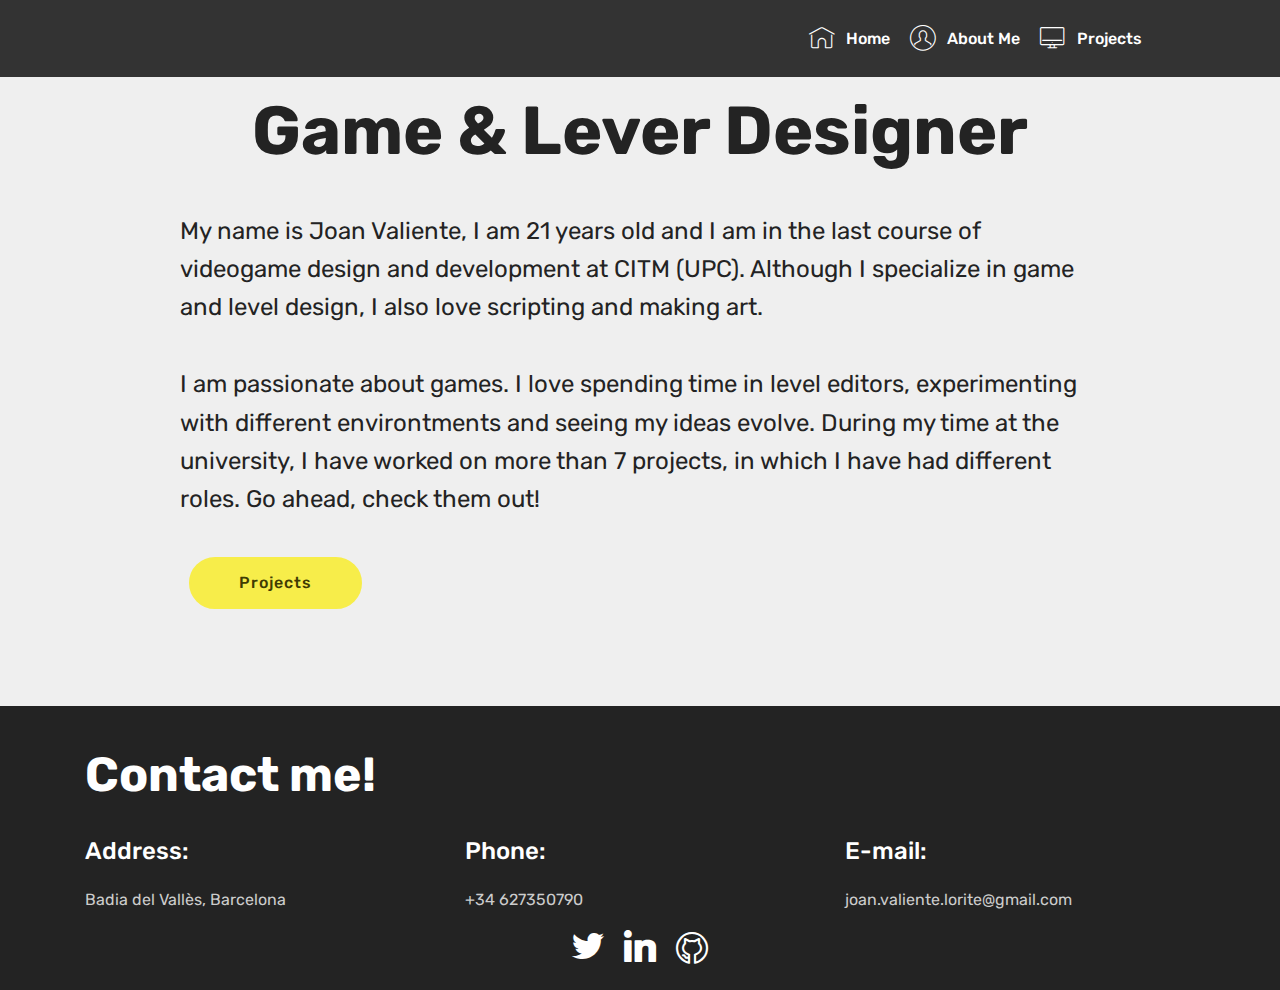
<file: index.html>
<!DOCTYPE html>
<html  >
<head>
  <!-- Site made with Mobirise Website Builder v4.11.6, https://mobirise.com -->
  <meta charset="UTF-8">
  <meta http-equiv="X-UA-Compatible" content="IE=edge">
  <meta name="generator" content="Mobirise v4.11.6, mobirise.com">
  <meta name="viewport" content="width=device-width, initial-scale=1, minimum-scale=1">
  <link rel="shortcut icon" href="assets/images/logo2.png" type="image/x-icon">
  <meta name="description" content="">
  
  <title>Home</title>
  <link rel="stylesheet" href="assets/web/assets/mobirise-icons-bold/mobirise-icons-bold.css">
  <link rel="stylesheet" href="assets/web/assets/mobirise-icons/mobirise-icons.css">
  <link rel="stylesheet" href="assets/bootstrap/css/bootstrap.min.css">
  <link rel="stylesheet" href="assets/bootstrap/css/bootstrap-grid.min.css">
  <link rel="stylesheet" href="assets/bootstrap/css/bootstrap-reboot.min.css">
  <link rel="stylesheet" href="assets/tether/tether.min.css">
  <link rel="stylesheet" href="assets/socicon/css/styles.css">
  <link rel="stylesheet" href="assets/dropdown/css/style.css">
  <link rel="stylesheet" href="assets/theme/css/style.css">
  <link rel="preload" as="style" href="assets/mobirise/css/mbr-additional.css"><link rel="stylesheet" href="assets/mobirise/css/mbr-additional.css" type="text/css">
  
  
  
</head>
<body>
  <section class="menu cid-qTkzRZLJNu" once="menu" id="menu1-0">

    

    <nav class="navbar navbar-expand beta-menu navbar-dropdown align-items-center navbar-fixed-top navbar-toggleable-sm">
        <button class="navbar-toggler navbar-toggler-right" type="button" data-toggle="collapse" data-target="#navbarSupportedContent" aria-controls="navbarSupportedContent" aria-expanded="false" aria-label="Toggle navigation">
            <div class="hamburger">
                <span></span>
                <span></span>
                <span></span>
                <span></span>
            </div>
        </button>
        <div class="menu-logo">
            <div class="navbar-brand">
                
                
            </div>
        </div>
        <div class="collapse navbar-collapse" id="navbarSupportedContent">
            <ul class="navbar-nav nav-dropdown nav-right navbar-nav-top-padding" data-app-modern-menu="true"><li class="nav-item">
                    <a class="nav-link link text-white display-4" href="index.html">
                        <span class="mbri-home mbr-iconfont mbr-iconfont-btn"></span>
                        Home</a>
                </li>
                <li class="nav-item">
                    <a class="nav-link link text-white display-4" href="page1.html"><span class="mbri-user mbr-iconfont mbr-iconfont-btn"></span>
                        
                        About Me</a>
                </li><li class="nav-item"><a class="nav-link link text-white display-4" href="page2.html"><span class="mbri-desktop mbr-iconfont mbr-iconfont-btn"></span>
                        
                        Projects &nbsp; &nbsp; &nbsp; &nbsp; &nbsp; &nbsp;</a></li></ul>
            
        </div>
    </nav>
</section>

<section class="engine"><a href="https://mobirise.info/u">bootstrap responsive templates</a></section><section class="header1 cid-rJI6dplHgZ" id="header1-4">

    

    

    <div class="container">
        <div class="row justify-content-md-center">
            <div class="mbr-white col-md-10">
                <h1 class="mbr-section-title align-center mbr-bold pb-3 mbr-fonts-style display-1"><p>
                    Game &amp; Lever Designer</p></h1>
                
                <p class="mbr-text align-center pb-3 mbr-fonts-style display-5">My name is Joan Valiente, I am 21 years old and I am in the last course of videogame design and development at CITM (UPC). Although I specialize in game and level design, I also love scripting and making art.<br><br>I am passionate about games. I love spending time in level editors, experimenting with different environtments and seeing my ideas evolve. During my time at the university, I have worked on more than 7 projects, in which I have had different roles. Go ahead, check them out!</p>
                <div class="mbr-section-btn align-center"><a class="btn btn-md btn-success display-4" href="page2.html">Projects
                        </a></div>
            </div>
        </div>
    </div>

</section>

<section class="mbr-section contacts2 cid-rJI76UFsnW" id="contacts2-5">
    <!---->
    
    <!---->
    <!--Overlay-->
    
    <!--Container-->
    <div class="container">
        <div class="row">
            <!--Titles-->
            <div class="title col-12">
                <h2 class="align-left mbr-fonts-style display-2"><strong>Contact me!</strong><br></h2>
                
            </div>
            <div class="col-12">
                <div class="row justify-content-center">
                    <div class="col-12 col-md-4">
                        <div class="b b-adress">
                            <h5 class="align-left mbr-fonts-style m-0 display-5">
                                Address:
                            </h5>
                            <p class="mbr-text align-left mbr-fonts-style display-7">
                                Badia del Vallès, Barcelona</p>
                        </div>
                    </div>
                    <div class="col-12 col-md-4">
                        <div class="b b-phone">
                            <h5 class="align-left mbr-fonts-style m-0 display-5">
                                Phone:
                            </h5>
                            <p class="mbr-text align-left mbr-fonts-style display-7">
                                +34 627350790
                            </p>
                        </div>
                    </div>
                    <div class="col-12 col-md-4">
                        <div class="b b-mail">
                            <h5 class="align-left mbr-fonts-style m-0 display-5">
                                E-mail:
                            </h5>
                            <p class="mbr-text align-left mbr-fonts-style display-7">
                                joan.valiente.lorite@gmail.com</p>
                        </div>
                    </div>
                </div>
            </div>
        </div>
    </div>
</section>

<section class="cid-rJI81XOvPO" id="social-buttons2-8">

    

    

    <div class="container">
        <div class="media-container-row">
            <div class="col-md-8 align-center">
                
                <div class="social-list pl-0 mb-0">
                    <a href="https://twitter.com/KaikJoan" target="_blank">
                        <span class="px-2 mbr-iconfont mbr-iconfont-social socicon-twitter socicon"></span>
                    </a>
                    <a href="https://www.linkedin.com/in/joan-valiente-lorite-498a9b129/" target="_blank">
                        <span class="px-2 mbr-iconfont mbr-iconfont-social socicon-linkedin socicon"></span>
                    </a>
                    <a href="https://github.com/JoanValiente" target="_blank">
                        <span class="px-2 mbr-iconfont mbr-iconfont-social mbrib-github"></span>
                    </a>
                    <a href="https://www.youtube.com/c/mobirise" target="_blank">
                        
                    </a>
                    <a href="https://www.behance.net/Mobirise" target="_blank">
                        
                    </a>
                </div>
            </div>
        </div>
    </div>
</section>


  <script src="assets/web/assets/jquery/jquery.min.js"></script>
  <script src="assets/popper/popper.min.js"></script>
  <script src="assets/bootstrap/js/bootstrap.min.js"></script>
  <script src="assets/smoothscroll/smooth-scroll.js"></script>
  <script src="assets/tether/tether.min.js"></script>
  <script src="assets/touchswipe/jquery.touch-swipe.min.js"></script>
  <script src="assets/sociallikes/social-likes.js"></script>
  <script src="assets/dropdown/js/nav-dropdown.js"></script>
  <script src="assets/dropdown/js/navbar-dropdown.js"></script>
  <script src="assets/theme/js/script.js"></script>
  
  
</body>
</html>
</file>
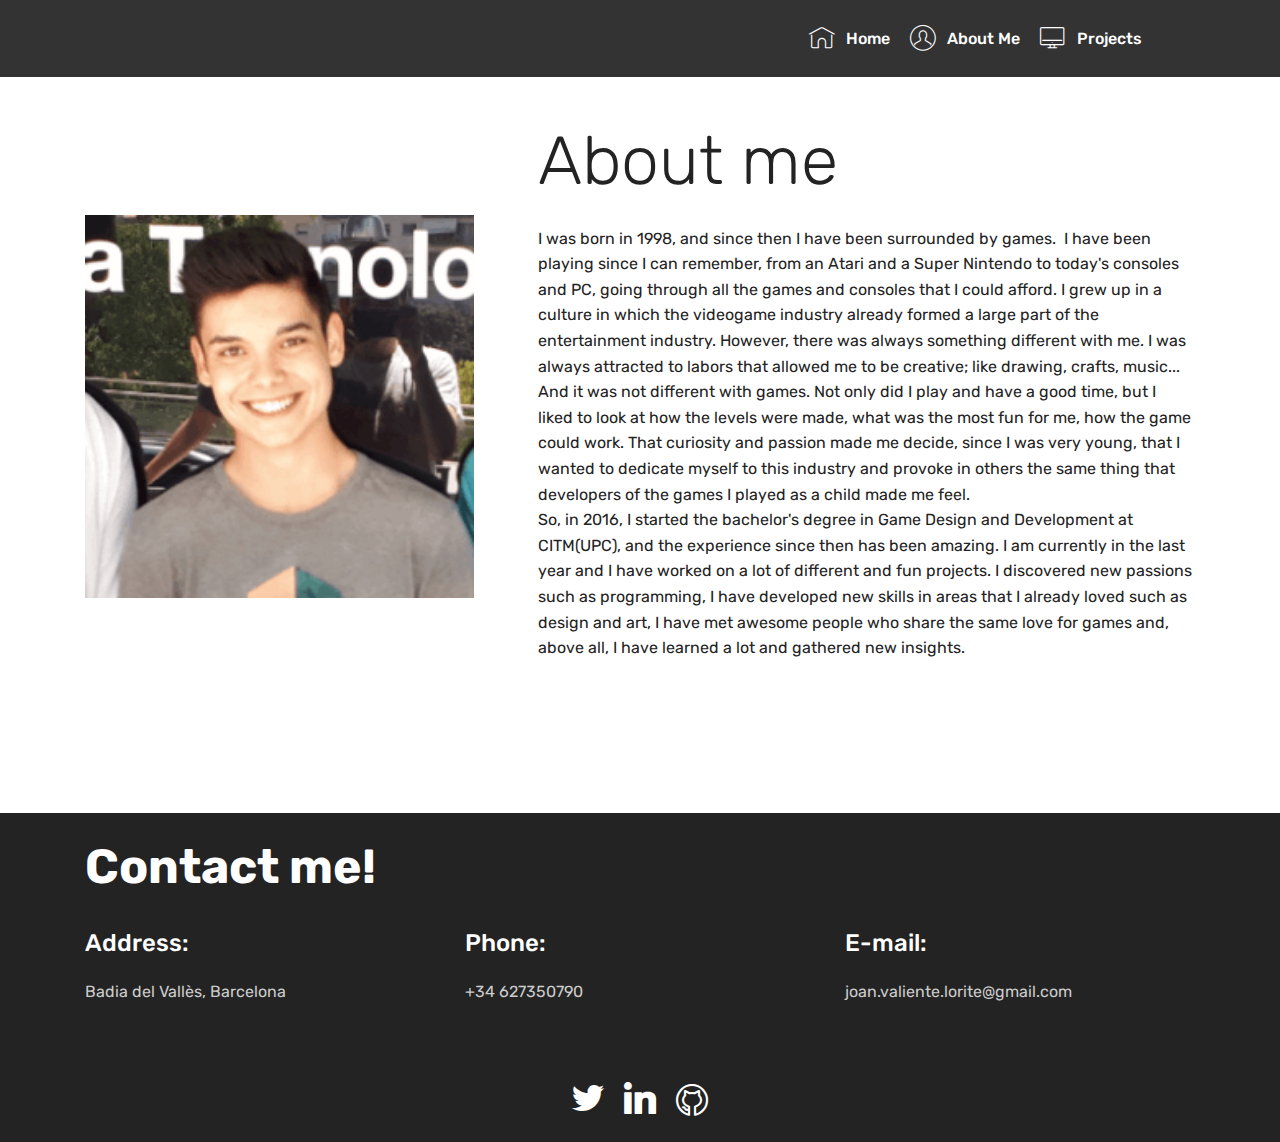
<file: page1.html>
<!DOCTYPE html>
<html  >
<head>
  <!-- Site made with Mobirise Website Builder v4.11.6, https://mobirise.com -->
  <meta charset="UTF-8">
  <meta http-equiv="X-UA-Compatible" content="IE=edge">
  <meta name="generator" content="Mobirise v4.11.6, mobirise.com">
  <meta name="viewport" content="width=device-width, initial-scale=1, minimum-scale=1">
  <link rel="shortcut icon" href="assets/images/logo2.png" type="image/x-icon">
  <meta name="description" content="Website Maker Description">
  
  <title>About Me</title>
  <link rel="stylesheet" href="assets/web/assets/mobirise-icons-bold/mobirise-icons-bold.css">
  <link rel="stylesheet" href="assets/web/assets/mobirise-icons/mobirise-icons.css">
  <link rel="stylesheet" href="assets/bootstrap/css/bootstrap.min.css">
  <link rel="stylesheet" href="assets/bootstrap/css/bootstrap-grid.min.css">
  <link rel="stylesheet" href="assets/bootstrap/css/bootstrap-reboot.min.css">
  <link rel="stylesheet" href="assets/tether/tether.min.css">
  <link rel="stylesheet" href="assets/socicon/css/styles.css">
  <link rel="stylesheet" href="assets/dropdown/css/style.css">
  <link rel="stylesheet" href="assets/theme/css/style.css">
  <link rel="preload" as="style" href="assets/mobirise/css/mbr-additional.css"><link rel="stylesheet" href="assets/mobirise/css/mbr-additional.css" type="text/css">
  
  
  
</head>
<body>
  <section class="menu cid-qTkzRZLJNu" once="menu" id="menu1-9">

    

    <nav class="navbar navbar-expand beta-menu navbar-dropdown align-items-center navbar-fixed-top navbar-toggleable-sm">
        <button class="navbar-toggler navbar-toggler-right" type="button" data-toggle="collapse" data-target="#navbarSupportedContent" aria-controls="navbarSupportedContent" aria-expanded="false" aria-label="Toggle navigation">
            <div class="hamburger">
                <span></span>
                <span></span>
                <span></span>
                <span></span>
            </div>
        </button>
        <div class="menu-logo">
            <div class="navbar-brand">
                
                
            </div>
        </div>
        <div class="collapse navbar-collapse" id="navbarSupportedContent">
            <ul class="navbar-nav nav-dropdown nav-right navbar-nav-top-padding" data-app-modern-menu="true"><li class="nav-item">
                    <a class="nav-link link text-white display-4" href="index.html">
                        <span class="mbri-home mbr-iconfont mbr-iconfont-btn"></span>
                        Home</a>
                </li>
                <li class="nav-item">
                    <a class="nav-link link text-white display-4" href="page1.html"><span class="mbri-user mbr-iconfont mbr-iconfont-btn"></span>
                        
                        About Me</a>
                </li><li class="nav-item"><a class="nav-link link text-white display-4" href="page2.html"><span class="mbri-desktop mbr-iconfont mbr-iconfont-btn"></span>
                        
                        Projects &nbsp; &nbsp; &nbsp; &nbsp; &nbsp; &nbsp;</a></li></ul>
            
        </div>
    </nav>
</section>

<section class="engine"><a href="https://mobirise.info/w">html5 templates</a></section><section class="header3 cid-rK4ZhMtjCP" id="header3-s">

    

    

    <div class="container">
        <div class="media-container-row">
            <div class="mbr-figure" style="width: 65%;">
                <img src="assets/images/captura2-237x233.png" alt="Mobirise" title="">
            </div>

            <div class="media-content">
                <h1 class="mbr-section-title mbr-white pb-3 mbr-fonts-style display-1">
                    About me</h1>
                
                <div class="mbr-section-text mbr-white pb-3 ">
                    <p class="mbr-text mbr-fonts-style display-7">
                        I was born in 1998, and since then I have been surrounded by games. &nbsp;I have been playing since I can remember, from an Atari and a Super Nintendo to today's consoles and PC, going through all the games and consoles that I could afford. I grew up in a culture in which the videogame industry already formed a large part of the entertainment industry. However, there was always something different with me. I was always attracted to labors&nbsp;that allowed me to be creative; like drawing, crafts, music... And it was not different with games. Not only did I play and have a good time, but I liked to look at how the levels were made, what was the most fun for me, how the game could work. That curiosity and passion made me decide, since I was very young, that I wanted to dedicate myself to this industry and provoke in others the same thing that developers of the games I played as a child made me feel.<br>So, in 2016, I started the bachelor's degree in Game Design and Development at CITM(UPC), and the experience since then has been amazing. I am currently in the last year and I have worked on a lot of different and fun projects. I discovered new passions such as programming, I have developed new skills in areas that I already loved such as design and art, I have met awesome people who share the same love for games and, above all, I have learned a lot and gathered new insights.</p>
                </div>
                
            </div>
        </div>
    </div>

</section>

<section class="mbr-section contacts2 cid-rK5ahu0skj" id="contacts2-t">
    <!---->
    
    <!---->
    <!--Overlay-->
    
    <!--Container-->
    <div class="container">
        <div class="row">
            <!--Titles-->
            <div class="title col-12">
                <h2 class="align-left mbr-fonts-style display-2"><strong>Contact me!</strong><br></h2>
                
            </div>
            <div class="col-12">
                <div class="row justify-content-center">
                    <div class="col-12 col-md-4">
                        <div class="b b-adress">
                            <h5 class="align-left mbr-fonts-style m-0 display-5">
                                Address:
                            </h5>
                            <p class="mbr-text align-left mbr-fonts-style display-7">
                                Badia del Vallès, Barcelona</p>
                        </div>
                    </div>
                    <div class="col-12 col-md-4">
                        <div class="b b-phone">
                            <h5 class="align-left mbr-fonts-style m-0 display-5">
                                Phone:
                            </h5>
                            <p class="mbr-text align-left mbr-fonts-style display-7">
                                +34 627350790
                            </p>
                        </div>
                    </div>
                    <div class="col-12 col-md-4">
                        <div class="b b-mail">
                            <h5 class="align-left mbr-fonts-style m-0 display-5">
                                E-mail:
                            </h5>
                            <p class="mbr-text align-left mbr-fonts-style display-7">
                                joan.valiente.lorite@gmail.com</p>
                        </div>
                    </div>
                </div>
            </div>
        </div>
    </div>
</section>

<section class="cid-rK5bphXnk7" id="social-buttons2-x">

    

    

    <div class="container">
        <div class="media-container-row">
            <div class="col-md-8 align-center">
                
                <div class="social-list pl-0 mb-0">
                    <a href="https://twitter.com/KaikJoan" target="_blank">
                        <span class="px-2 mbr-iconfont mbr-iconfont-social socicon-twitter socicon"></span>
                    </a>
                    <a href="https://www.linkedin.com/in/joan-valiente-lorite-498a9b129/" target="_blank">
                        <span class="px-2 mbr-iconfont mbr-iconfont-social socicon-linkedin socicon"></span>
                    </a>
                    <a href="https://github.com/JoanValiente" target="_blank">
                        <span class="px-2 mbr-iconfont mbr-iconfont-social mbrib-github"></span>
                    </a>
                    <a href="https://www.youtube.com/c/mobirise" target="_blank">
                        
                    </a>
                    <a href="https://www.behance.net/Mobirise" target="_blank">
                        
                    </a>
                </div>
            </div>
        </div>
    </div>
</section>


  <script src="assets/web/assets/jquery/jquery.min.js"></script>
  <script src="assets/popper/popper.min.js"></script>
  <script src="assets/bootstrap/js/bootstrap.min.js"></script>
  <script src="assets/smoothscroll/smooth-scroll.js"></script>
  <script src="assets/tether/tether.min.js"></script>
  <script src="assets/touchswipe/jquery.touch-swipe.min.js"></script>
  <script src="assets/sociallikes/social-likes.js"></script>
  <script src="assets/dropdown/js/nav-dropdown.js"></script>
  <script src="assets/dropdown/js/navbar-dropdown.js"></script>
  <script src="assets/theme/js/script.js"></script>
  
  
</body>
</html>
</file>
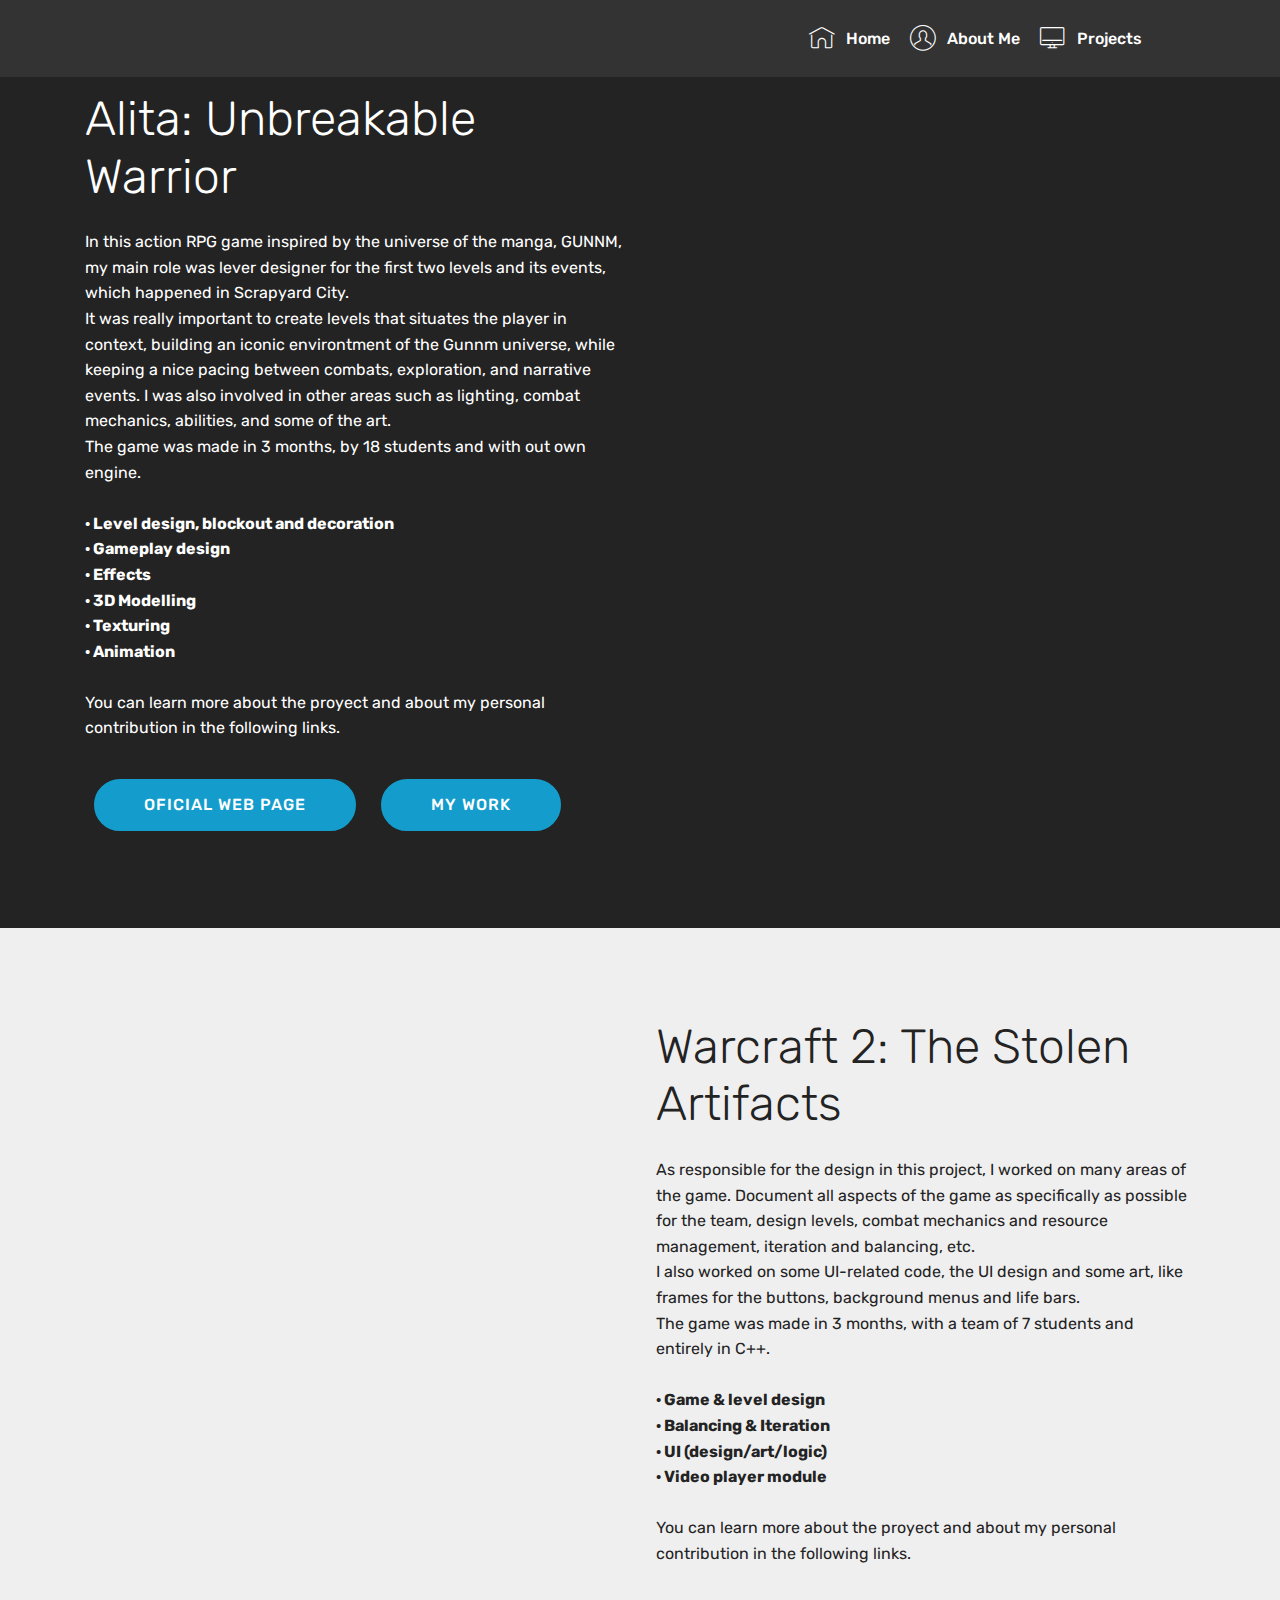
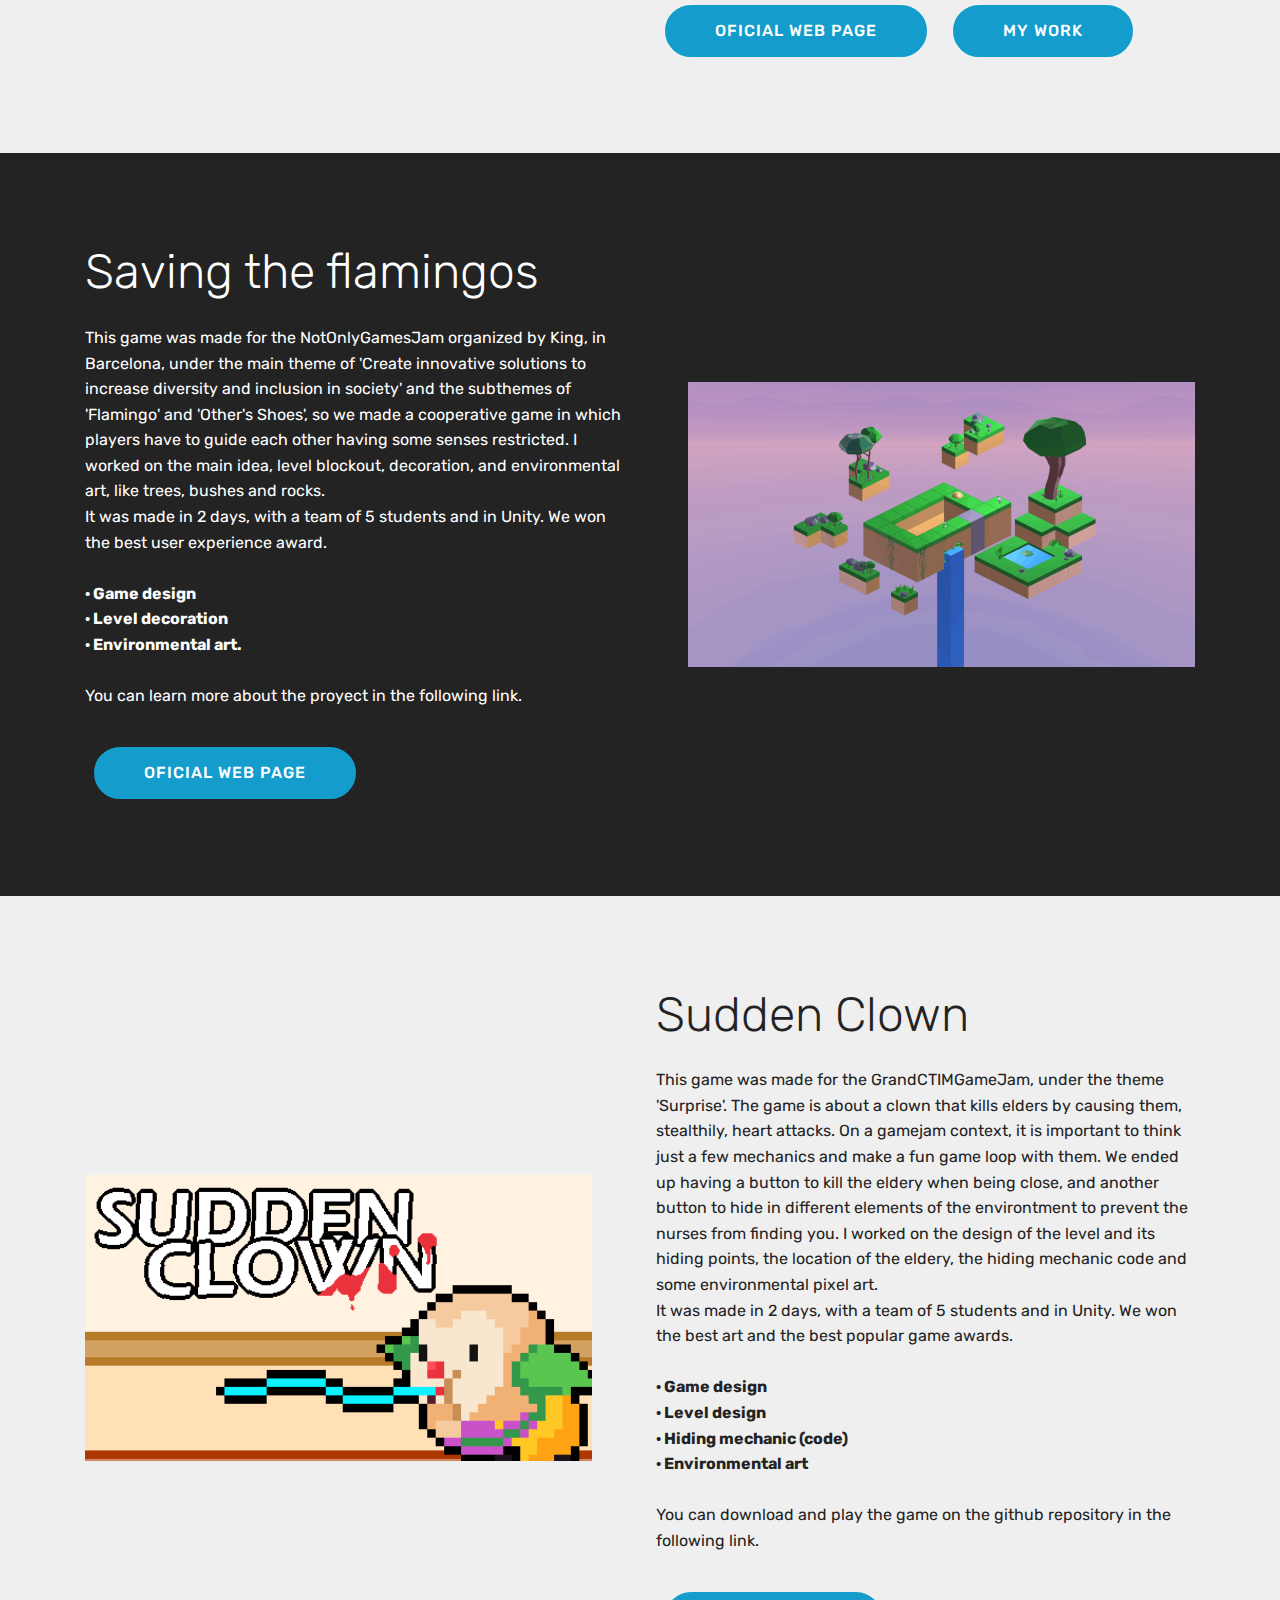
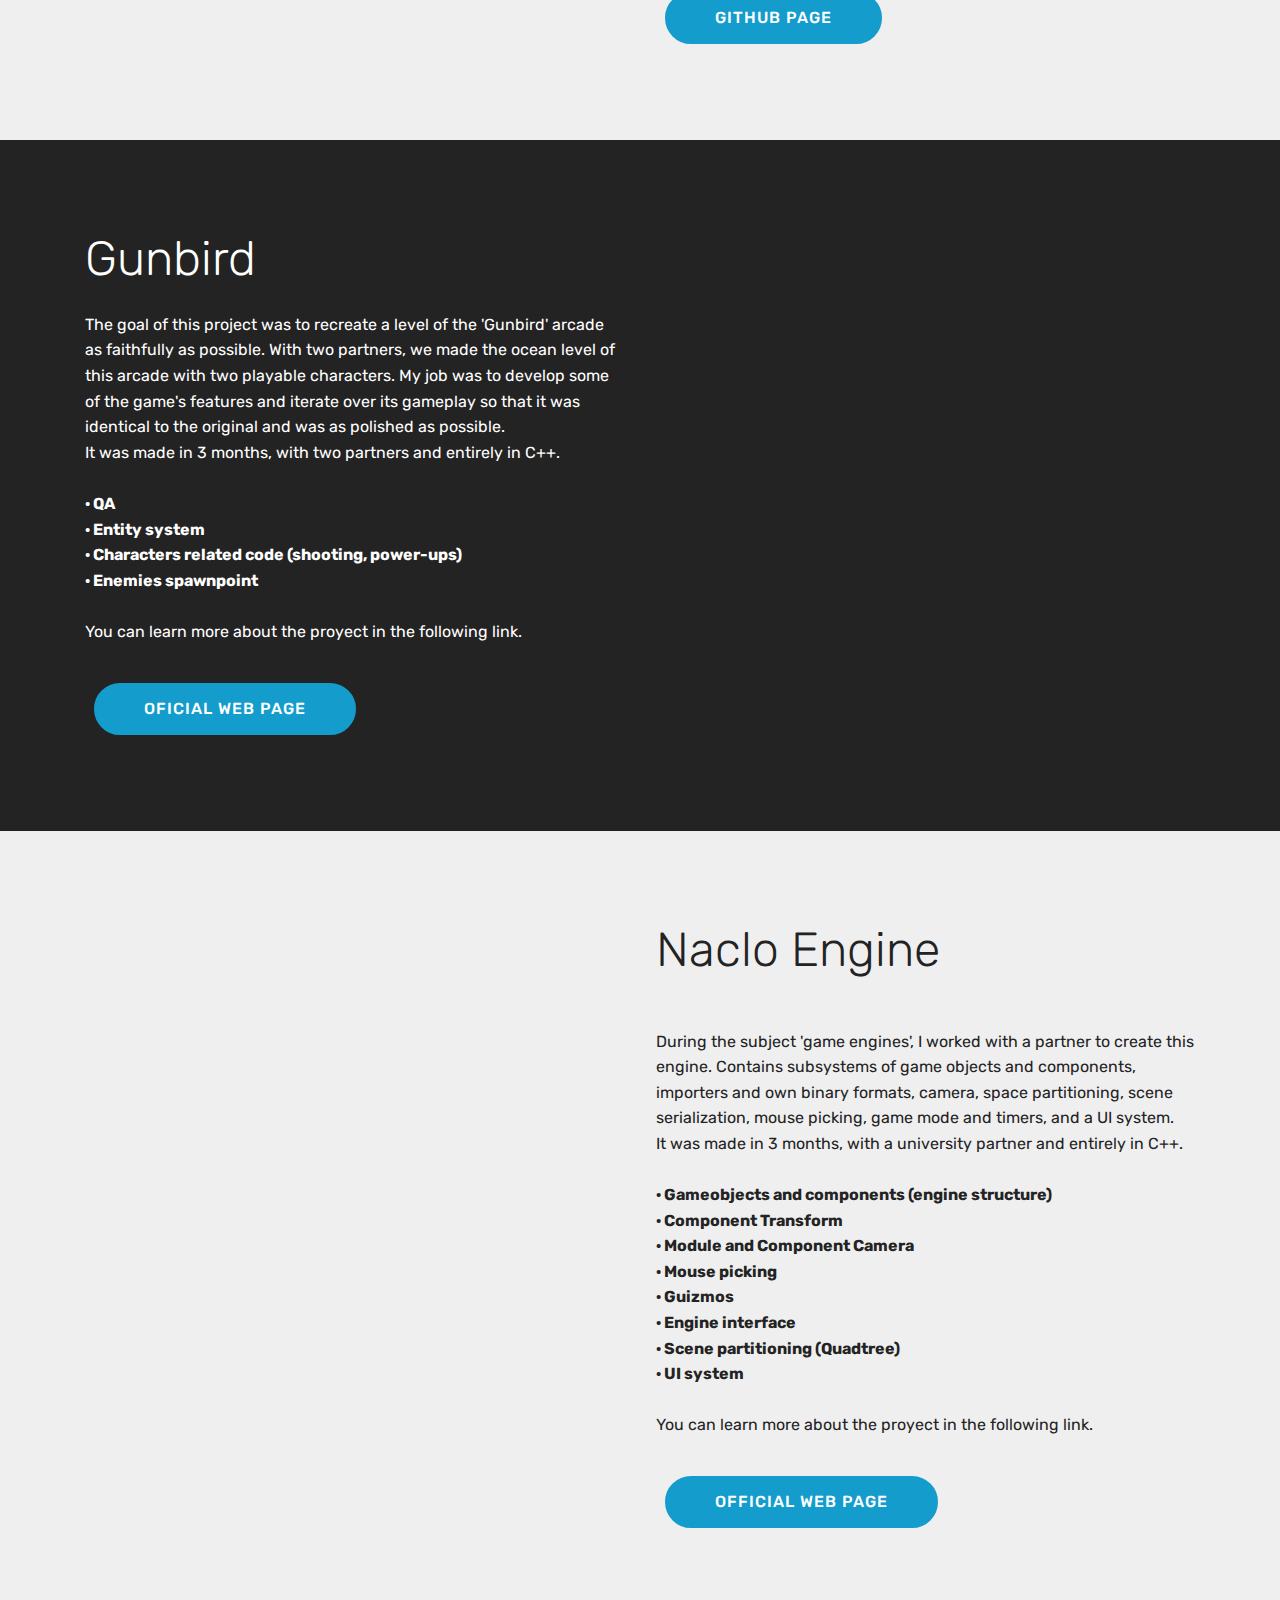
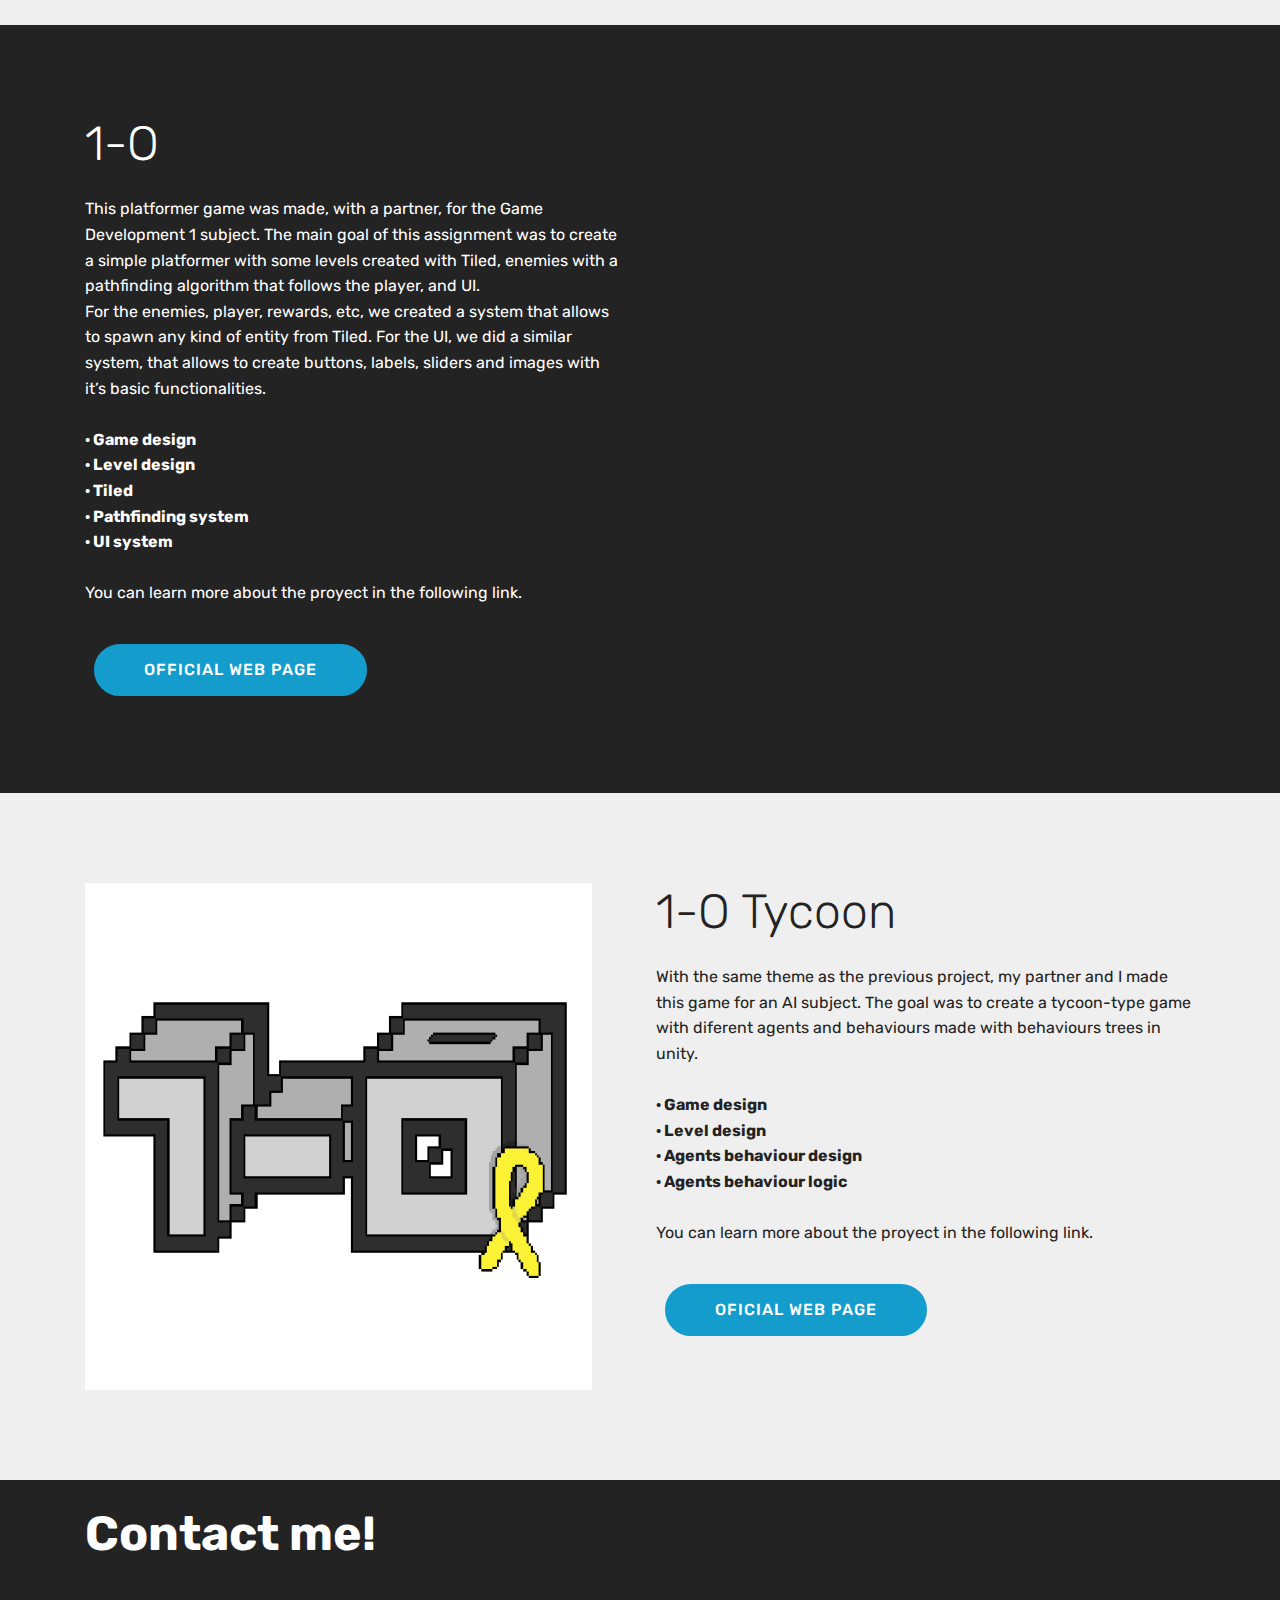
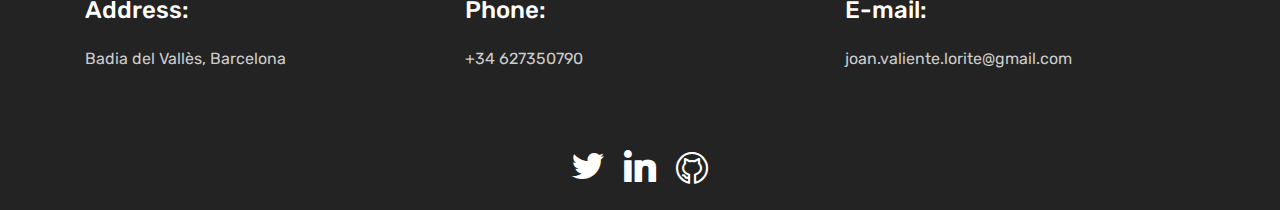
<file: page2.html>
<!DOCTYPE html>
<html  >
<head>
  <!-- Site made with Mobirise Website Builder v4.11.6, https://mobirise.com -->
  <meta charset="UTF-8">
  <meta http-equiv="X-UA-Compatible" content="IE=edge">
  <meta name="generator" content="Mobirise v4.11.6, mobirise.com">
  <meta name="viewport" content="width=device-width, initial-scale=1, minimum-scale=1">
  <link rel="shortcut icon" href="assets/images/logo2.png" type="image/x-icon">
  <meta name="description" content="Website Creator Description">
  
  <title>Projects</title>
  <link rel="stylesheet" href="assets/web/assets/mobirise-icons-bold/mobirise-icons-bold.css">
  <link rel="stylesheet" href="assets/web/assets/mobirise-icons/mobirise-icons.css">
  <link rel="stylesheet" href="assets/bootstrap/css/bootstrap.min.css">
  <link rel="stylesheet" href="assets/bootstrap/css/bootstrap-grid.min.css">
  <link rel="stylesheet" href="assets/bootstrap/css/bootstrap-reboot.min.css">
  <link rel="stylesheet" href="assets/tether/tether.min.css">
  <link rel="stylesheet" href="assets/socicon/css/styles.css">
  <link rel="stylesheet" href="assets/dropdown/css/style.css">
  <link rel="stylesheet" href="assets/theme/css/style.css">
  <link rel="preload" as="style" href="assets/mobirise/css/mbr-additional.css"><link rel="stylesheet" href="assets/mobirise/css/mbr-additional.css" type="text/css">
  
  
  
</head>
<body>
  <section class="menu cid-qTkzRZLJNu" once="menu" id="menu1-a">

    

    <nav class="navbar navbar-expand beta-menu navbar-dropdown align-items-center navbar-fixed-top navbar-toggleable-sm">
        <button class="navbar-toggler navbar-toggler-right" type="button" data-toggle="collapse" data-target="#navbarSupportedContent" aria-controls="navbarSupportedContent" aria-expanded="false" aria-label="Toggle navigation">
            <div class="hamburger">
                <span></span>
                <span></span>
                <span></span>
                <span></span>
            </div>
        </button>
        <div class="menu-logo">
            <div class="navbar-brand">
                
                
            </div>
        </div>
        <div class="collapse navbar-collapse" id="navbarSupportedContent">
            <ul class="navbar-nav nav-dropdown nav-right navbar-nav-top-padding" data-app-modern-menu="true"><li class="nav-item">
                    <a class="nav-link link text-white display-4" href="index.html">
                        <span class="mbri-home mbr-iconfont mbr-iconfont-btn"></span>
                        Home</a>
                </li>
                <li class="nav-item">
                    <a class="nav-link link text-white display-4" href="page1.html"><span class="mbri-user mbr-iconfont mbr-iconfont-btn"></span>
                        
                        About Me</a>
                </li><li class="nav-item"><a class="nav-link link text-white display-4" href="page2.html"><span class="mbri-desktop mbr-iconfont mbr-iconfont-btn"></span>
                        
                        Projects &nbsp; &nbsp; &nbsp; &nbsp; &nbsp; &nbsp;</a></li></ul>
            
        </div>
    </nav>
</section>

<section class="engine"><a href="https://mobirise.info/d">free website maker</a></section><section class="header7 cid-rJZwavTRxs" id="header7-b">

    

    

    <div class="container">
        <div class="media-container-row">

            <div class="media-content align-right">
                <h1 class="mbr-section-title mbr-white pb-3 mbr-fonts-style display-2">
                    Alita: Unbreakable Warrior</h1>
                <div class="mbr-section-text mbr-white pb-3">
                    <p class="mbr-text mbr-fonts-style display-7">
                        In this action RPG game inspired by the universe of the manga, GUNNM, my main role was lever designer for the first two levels and its events, which happened in Scrapyard City.<br>It was really important to create levels that situates the player in context, building an iconic environtment of the Gunnm universe, while keeping a nice pacing between combats, exploration, and narrative events. I was also involved in other areas such as lighting, combat mechanics, abilities, and some of the art.<br>The game was made in 3 months, by 18 students and with out own engine.<br><br><strong>· Level design, blockout and decoration<br>· Gameplay design
<br>· Effects
<br>· 3D Modelling
<br>· Texturing
<br>· Animation<br></strong><br>You can learn more about the proyect and about my personal contribution in the following links.<br></p>
                </div>
                <div class="mbr-section-btn"><a class="btn btn-md btn-primary display-4" href="https://alitaunbreakablewarrior.github.io/" target="_blank">OFICIAL WEB PAGE</a> <a class="btn btn-md btn-primary display-4" href="https://alitaunbreakablewarrior.github.io/joan_valiente_lorite.html" target="_blank">MY WORK</a></div>
            </div>

            <div class="mbr-figure" style="width: 100%;"><iframe class="mbr-embedded-video" src="https://www.youtube.com/embed/OPb1lIkBqQM?rel=0&amp;amp;showinfo=0&amp;autoplay=0&amp;loop=0" width="1280" height="720" frameborder="0" allowfullscreen></iframe></div>

        </div>
    </div>
</section>

<section class="header7 cid-rJZAkjEhTW" id="header7-c">

    

    

    <div class="container">
        <div class="media-container-row">

            <div class="media-content align-right">
                <h1 class="mbr-section-title mbr-white pb-3 mbr-fonts-style display-2">
                    Warcraft 2: The Stolen Artifacts</h1>
                <div class="mbr-section-text mbr-white pb-3">
                    <p class="mbr-text mbr-fonts-style display-7">As responsible for the design in this project, I worked on many areas of the game. Document all aspects of the game as specifically as possible for the team, design levels, combat mechanics and resource management, iteration and balancing, etc.<br>I also worked on some UI-related code, the UI design and some art, like frames for the buttons, background menus and life bars.<br>The game was made in 3 months, with a team of 7 students and entirely in C++.<br><br><strong>· Game &amp; level design
<br>· Balancing &amp; Iteration
<br>· UI (design/art/logic)
<br>· Video player module<br></strong><br>You can learn more about the proyect and about my personal contribution in the following links.<br></p>
                </div>
                <div class="mbr-section-btn"><a class="btn btn-md btn-primary display-4" href="https://devcrumbs.github.io/Warcraft-II/" target="_blank">OFICIAL WEB PAGE</a> <a class="btn btn-md btn-primary display-4" href="https://devcrumbs.github.io/Warcraft-II/Joan_Valiente" target="_blank">MY WORK</a></div>
            </div>

            <div class="mbr-figure" style="width: 100%;"><iframe class="mbr-embedded-video" src="https://www.youtube.com/embed/wkLv1oAxmuI?rel=0&amp;amp;showinfo=0&amp;autoplay=0&amp;loop=0" width="1280" height="720" frameborder="0" allowfullscreen></iframe></div>

        </div>
    </div>
</section>

<section class="header3 cid-rK0mffaYni" id="header3-k">

    

    

    <div class="container">
        <div class="media-container-row">
            <div class="mbr-figure" style="width: 100%;">
                <img src="assets/images/yefekl-1014x570.png" alt="Mobirise" title="">
            </div>

            <div class="media-content">
                <h1 class="mbr-section-title mbr-white pb-3 mbr-fonts-style display-2">Saving the flamingos</h1>
                
                <div class="mbr-section-text mbr-white pb-3 ">
                    <p class="mbr-text mbr-fonts-style display-7">
                        This game was made for the NotOnlyGamesJam organized by King, in Barcelona, under the main theme of 'Create innovative solutions to increase diversity and inclusion in society' and the subthemes of 'Flamingo' and 'Other's Shoes', so we made a cooperative game in which players have to guide each other having some senses restricted.&nbsp;I worked on the main idea, level blockout, decoration, and environmental art, like trees, bushes and rocks.<br>It was made in 2 days, with a team of 5 students and in Unity. We won the best user experience award.<br><br><strong>· Game design
<br>· Level decoration
<br>· Environmental art.<br></strong><br>You can learn more about the proyect in the following link.<br></p>
                </div>
                <div class="mbr-section-btn"><a class="btn btn-md btn-primary display-4" href="https://jaumemontagut.itch.io/saving-the-flamingos" target="_blank">OFICIAL WEB PAGE</a></div>
            </div>
        </div>
    </div>

</section>

<section class="header3 cid-rK0mWY0aMR" id="header3-l">

    

    

    <div class="container">
        <div class="media-container-row">
            <div class="mbr-figure" style="width: 100%;">
                <img src="assets/images/menu-480x270.png" alt="Mobirise" title="">
            </div>

            <div class="media-content">
                <h1 class="mbr-section-title mbr-white pb-3 mbr-fonts-style display-2">Sudden Clown</h1>
                
                <div class="mbr-section-text mbr-white pb-3 ">
                    <p class="mbr-text mbr-fonts-style display-7">This game was made for the GrandCTIMGameJam, under the theme 'Surprise'. The game is about a clown that kills elders by causing them, stealthily, heart attacks. On a gamejam context, it is important to think just a few mechanics and make a fun game loop with them. We ended up having a button to kill the eldery when being close, and another button to hide in different elements of the environtment to prevent the nurses from finding you. I worked on the design of the level and its hiding points, the location of the eldery, the hiding mechanic code and some environmental pixel art.<br>It was made in 2 days, with a team of 5 students and in Unity. We won the best art and the best popular game awards.<br><br><strong>· Game design<br>· Level design<br>· Hiding mechanic (code)<br>· Environmental art</strong><br><br>You can download and play the game on the github repository in the following link.<br></p>
                </div>
                <div class="mbr-section-btn"><a class="btn btn-md btn-primary display-4" href="https://github.com/Mapdoth/Sudden-Clown" target="_blank">GITHUB PAGE</a></div>
            </div>
        </div>
    </div>

</section>

<section class="header7 cid-rK0nslCgYF" id="header7-m">

    

    

    <div class="container">
        <div class="media-container-row">

            <div class="media-content align-right">
                <h1 class="mbr-section-title mbr-white pb-3 mbr-fonts-style display-2">
                    Gunbird</h1>
                <div class="mbr-section-text mbr-white pb-3">
                    <p class="mbr-text mbr-fonts-style display-7">The goal of this project was to recreate a level of the 'Gunbird' arcade as faithfully as possible. With two partners, we made the ocean level of this arcade with two playable characters. My job was to develop some of the game's features and iterate over its gameplay so that it was identical to the original and was as polished as possible.<br>It was made in 3 months, with two partners and entirely in C++.<br><strong><br>· QA<br>· Entity system<br>· Characters related code (shooting, power-ups)<br>· Enemies spawnpoint</strong><br><br>You can learn more about the proyect in the following link.<br></p>
                </div>
                <div class="mbr-section-btn"><a class="btn btn-md btn-primary display-4" href="https://acaree.github.io/WatermelonSquad/" target="_blank">OFICIAL WEB PAGE</a></div>
            </div>

            <div class="mbr-figure" style="width: 100%;"><iframe class="mbr-embedded-video" src="https://www.youtube.com/embed/zH_dhQdL6cw?rel=0&amp;amp;showinfo=0&amp;autoplay=0&amp;loop=0" width="1280" height="720" frameborder="0" allowfullscreen></iframe></div>

        </div>
    </div>
</section>

<section class="header7 cid-rK0oAWDsG5" id="header7-p">

    

    

    <div class="container">
        <div class="media-container-row">

            <div class="media-content align-right">
                <h1 class="mbr-section-title mbr-white pb-3 mbr-fonts-style display-2">
                    Naclo Engine</h1>
                <div class="mbr-section-text mbr-white pb-3">
                    <p class="mbr-text mbr-fonts-style display-7"><br>During the subject 'game engines', I worked with a partner to create this engine. Contains subsystems of game objects and components, importers and own binary formats, camera, space partitioning, scene serialization, mouse picking, game mode and timers, and a UI system.<br>It was made in 3 months, with a university partner and entirely in C++.<br><br><strong>· Gameobjects and components (engine structure)
<br>· Component Transform
<br>· Module and Component Camera
<br>· Mouse picking
<br>· Guizmos
<br>· Engine interface
<br>· Scene partitioning (Quadtree)
<br>· UI system</strong><br><br>You can learn more about the proyect in the following link.<br></p>
                </div>
                <div class="mbr-section-btn"><a class="btn btn-md btn-primary display-4" href="https://joanvaliente.github.io/NacloEngine/" target="_blank">OFFICIAL WEB PAGE</a></div>
            </div>

            <div class="mbr-figure" style="width: 100%;"><iframe class="mbr-embedded-video" src="https://www.youtube.com/embed/TL7pkD2qLd0?rel=0&amp;amp;showinfo=0&amp;autoplay=0&amp;loop=0" width="1280" height="720" frameborder="0" allowfullscreen></iframe></div>

        </div>
    </div>
</section>

<section class="header7 cid-rK0p13N7OF" id="header7-q">

    

    

    <div class="container">
        <div class="media-container-row">

            <div class="media-content align-right">
                <h1 class="mbr-section-title mbr-white pb-3 mbr-fonts-style display-2">
                    1-O</h1>
                <div class="mbr-section-text mbr-white pb-3">
                    <p class="mbr-text mbr-fonts-style display-7">This platformer game was made, with a partner, for the Game Development 1 subject. The main goal of this assignment was to create a simple platformer with some levels created with Tiled, enemies with a pathfinding algorithm that follows the player, and UI.<br>For the enemies, player, rewards, etc, we created a system that allows to spawn any kind of entity from Tiled. For the UI, we did a similar system, that allows to create buttons, labels, sliders and images with it’s basic functionalities.<br><br><strong>· Game design<br>· Level design<br>· Tiled<br>· Pathfinding system<br>· UI system</strong><br><br>You can learn more about the proyect in the following link.<br></p>
                </div>
                <div class="mbr-section-btn"><a class="btn btn-md btn-primary display-4" href="https://davidthemaaster.github.io/1-O/" target="_blank">OFFICIAL WEB PAGE</a></div>
            </div>

            <div class="mbr-figure" style="width: 100%;"><iframe class="mbr-embedded-video" src="https://www.youtube.com/embed/N-wAJuzhUjg?rel=0&amp;amp;showinfo=0&amp;autoplay=0&amp;loop=0" width="1280" height="720" frameborder="0" allowfullscreen></iframe></div>

        </div>
    </div>
</section>

<section class="header3 cid-rK0rXN0Daw" id="header3-r">

    

    

    <div class="container">
        <div class="media-container-row">
            <div class="mbr-figure" style="width: 100%;">
                <img src="assets/images/1-0logo-1014x1014.png" alt="Mobirise" title="">
            </div>

            <div class="media-content">
                <h1 class="mbr-section-title mbr-white pb-3 mbr-fonts-style display-2">1-O Tycoon</h1>
                
                <div class="mbr-section-text mbr-white pb-3 ">
                    <p class="mbr-text mbr-fonts-style display-7">
                        With the same theme as the previous project, my partner and I made this game for an AI subject. The goal was to create a tycoon-type game with diferent agents and behaviours made with behaviours trees in unity.<br><br><strong>· Game design<br>· Level design<br>· Agents behaviour design<br>· Agents behaviour logic</strong><br><br>You can learn more about the proyect in the following link.<strong><br></strong></p>
                </div>
                <div class="mbr-section-btn"><a class="btn btn-md btn-primary display-4" href="https://joanvaliente.github.io/1-OTycoon/" target="_blank">OFICIAL WEB PAGE</a></div>
            </div>
        </div>
    </div>

</section>

<section class="mbr-section contacts2 cid-rK5bjBHUgt" id="contacts2-v">
    <!---->
    
    <!---->
    <!--Overlay-->
    
    <!--Container-->
    <div class="container">
        <div class="row">
            <!--Titles-->
            <div class="title col-12">
                <h2 class="align-left mbr-fonts-style display-2"><strong>Contact me!</strong><br></h2>
                
            </div>
            <div class="col-12">
                <div class="row justify-content-center">
                    <div class="col-12 col-md-4">
                        <div class="b b-adress">
                            <h5 class="align-left mbr-fonts-style m-0 display-5">
                                Address:
                            </h5>
                            <p class="mbr-text align-left mbr-fonts-style display-7">
                                Badia del Vallès, Barcelona</p>
                        </div>
                    </div>
                    <div class="col-12 col-md-4">
                        <div class="b b-phone">
                            <h5 class="align-left mbr-fonts-style m-0 display-5">
                                Phone:
                            </h5>
                            <p class="mbr-text align-left mbr-fonts-style display-7">
                                +34 627350790
                            </p>
                        </div>
                    </div>
                    <div class="col-12 col-md-4">
                        <div class="b b-mail">
                            <h5 class="align-left mbr-fonts-style m-0 display-5">
                                E-mail:
                            </h5>
                            <p class="mbr-text align-left mbr-fonts-style display-7">
                                joan.valiente.lorite@gmail.com</p>
                        </div>
                    </div>
                </div>
            </div>
        </div>
    </div>
</section>

<section class="cid-rK5bkjICTf" id="social-buttons2-w">

    

    

    <div class="container">
        <div class="media-container-row">
            <div class="col-md-8 align-center">
                
                <div class="social-list pl-0 mb-0">
                    <a href="https://twitter.com/KaikJoan" target="_blank">
                        <span class="px-2 mbr-iconfont mbr-iconfont-social socicon-twitter socicon"></span>
                    </a>
                    <a href="https://www.linkedin.com/in/joan-valiente-lorite-498a9b129/" target="_blank">
                        <span class="px-2 mbr-iconfont mbr-iconfont-social socicon-linkedin socicon"></span>
                    </a>
                    <a href="https://github.com/JoanValiente" target="_blank">
                        <span class="px-2 mbr-iconfont mbr-iconfont-social mbrib-github"></span>
                    </a>
                    <a href="https://www.youtube.com/c/mobirise" target="_blank">
                        
                    </a>
                    <a href="https://www.behance.net/Mobirise" target="_blank">
                        
                    </a>
                </div>
            </div>
        </div>
    </div>
</section>


  <script src="assets/web/assets/jquery/jquery.min.js"></script>
  <script src="assets/popper/popper.min.js"></script>
  <script src="assets/bootstrap/js/bootstrap.min.js"></script>
  <script src="assets/smoothscroll/smooth-scroll.js"></script>
  <script src="assets/tether/tether.min.js"></script>
  <script src="assets/touchswipe/jquery.touch-swipe.min.js"></script>
  <script src="assets/sociallikes/social-likes.js"></script>
  <script src="assets/dropdown/js/nav-dropdown.js"></script>
  <script src="assets/dropdown/js/navbar-dropdown.js"></script>
  <script src="assets/theme/js/script.js"></script>
  
  
</body>
</html>
</file>
<file: assets/web/assets/mobirise-icons-bold/mobirise-icons-bold.css>
@font-face {
  font-family: 'mobirise-icons-bold';
  font-display: swap;
  src:  url('mobirise-icons-bold.eot?m1l4yr');
  src:  url('mobirise-icons-bold.eot?m1l4yr#iefix') format('embedded-opentype'),
    url('mobirise-icons-bold.ttf?m1l4yr') format('truetype'),
    url('mobirise-icons-bold.woff?m1l4yr') format('woff'),
    url('mobirise-icons-bold.svg?m1l4yr#mobirise-icons-bold') format('svg');
  font-weight: normal;
  font-style: normal;
}

[class^="mbrib-"], [class*="mbrib-"] {
  /* use !important to prevent issues with browser extensions that change fonts */
  font-family: 'mobirise-icons-bold' !important;
  speak: none;
  font-style: normal;
  font-weight: normal;
  font-variant: normal;
  text-transform: none;
  line-height: 1;

  /* Better Font Rendering =========== */
  -webkit-font-smoothing: antialiased;
  -moz-osx-font-smoothing: grayscale;
}

.mbrib-add-submenu:before {
  content: "\e900";
}
.mbrib-alert:before {
  content: "\e901";
}
.mbrib-align-center:before {
  content: "\e902";
}
.mbrib-align-justify:before {
  content: "\e903";
}
.mbrib-align-left:before {
  content: "\e904";
}
.mbrib-align-right:before {
  content: "\e905";
}
.mbrib-android:before {
  content: "\e906";
}
.mbrib-apple:before {
  content: "\e907";
}
.mbrib-arrow-down:before {
  content: "\e908";
}
.mbrib-arrow-next:before {
  content: "\e909";
}
.mbrib-arrow-prev:before {
  content: "\e90a";
}
.mbrib-arrow-up:before {
  content: "\e90b";
}
.mbrib-bold:before {
  content: "\e90c";
}
.mbrib-bookmark:before {
  content: "\e90d";
}
.mbrib-bootstrap:before {
  content: "\e90e";
}
.mbrib-briefcase:before {
  content: "\e90f";
}
.mbrib-browse:before {
  content: "\e910";
}
.mbrib-bulleted-list:before {
  content: "\e911";
}
.mbrib-calendar:before {
  content: "\e912";
}
.mbrib-camera:before {
  content: "\e913";
}
.mbrib-cart-add:before {
  content: "\e914";
}
.mbrib-cart-full:before {
  content: "\e915";
}
.mbrib-cash:before {
  content: "\e916";
}
.mbrib-change-style:before {
  content: "\e917";
}
.mbrib-chat:before {
  content: "\e918";
}
.mbrib-clock:before {
  content: "\e919";
}
.mbrib-close:before {
  content: "\e91a";
}
.mbrib-cloud:before {
  content: "\e91b";
}
.mbrib-code:before {
  content: "\e91c";
}
.mbrib-contact-form:before {
  content: "\e91d";
}
.mbrib-credit-card:before {
  content: "\e91e";
}
.mbrib-cursor-click:before {
  content: "\e91f";
}
.mbrib-cust-feedback:before {
  content: "\e920";
}
.mbrib-database:before {
  content: "\e921";
}
.mbrib-delivery:before {
  content: "\e922";
}
.mbrib-desktop:before {
  content: "\e923";
}
.mbrib-devices:before {
  content: "\e924";
}
.mbrib-down:before {
  content: "\e925";
}
.mbrib-download:before {
  content: "\e926";
}
.mbrib-drag-n-drop:before {
  content: "\e927";
}
.mbrib-drag-n-drop2:before {
  content: "\e928";
}
.mbrib-edit:before {
  content: "\e929";
}
.mbrib-edit2:before {
  content: "\e92a";
}
.mbrib-error:before {
  content: "\e92b";
}
.mbrib-extension:before {
  content: "\e92c";
}
.mbrib-features:before {
  content: "\e92d";
}
.mbrib-file:before {
  content: "\e92e";
}
.mbrib-flag:before {
  content: "\e92f";
}
.mbrib-folder:before {
  content: "\e930";
}
.mbrib-gift:before {
  content: "\e931";
}
.mbrib-github:before {
  content: "\e932";
}
.mbrib-globe-2:before {
  content: "\e933";
}
.mbrib-globe:before {
  content: "\e934";
}
.mbrib-growing-chart:before {
  content: "\e935";
}
.mbrib-hearth:before {
  content: "\e936";
}
.mbrib-help:before {
  content: "\e937";
}
.mbrib-home:before {
  content: "\e938";
}
.mbrib-hot-cup:before {
  content: "\e939";
}
.mbrib-idea:before {
  content: "\e93a";
}
.mbrib-image-gallery:before {
  content: "\e93b";
}
.mbrib-image-slider:before {
  content: "\e93c";
}
.mbrib-info:before {
  content: "\e93d";
}
.mbrib-italic:before {
  content: "\e93e";
}
.mbrib-key:before {
  content: "\e93f";
}
.mbrib-laptop:before {
  content: "\e940";
}
.mbrib-layers:before {
  content: "\e941";
}
.mbrib-left-right:before {
  content: "\e942";
}
.mbrib-left:before {
  content: "\e943";
}
.mbrib-letter:before {
  content: "\e944";
}
.mbrib-like:before {
  content: "\e945";
}
.mbrib-link:before {
  content: "\e946";
}
.mbrib-lock:before {
  content: "\e947";
}
.mbrib-login:before {
  content: "\e948";
}
.mbrib-logout:before {
  content: "\e949";
}
.mbrib-magic-stick:before {
  content: "\e94a";
}
.mbrib-map-pin:before {
  content: "\e94b";
}
.mbrib-menu:before {
  content: "\e94c";
}
.mbrib-mobile:before {
  content: "\e94d";
}
.mbrib-mobile2:before {
  content: "\e94e";
}
.mbrib-mobirise:before {
  content: "\e94f";
}
.mbrib-more-horizontal:before {
  content: "\e950";
}
.mbrib-more-vertical:before {
  content: "\e951";
}
.mbrib-music:before {
  content: "\e952";
}
.mbrib-new-file:before {
  content: "\e953";
}
.mbrib-numbered-list:before {
  content: "\e954";
}
.mbrib-opened-folder:before {
  content: "\e955";
}
.mbrib-pages:before {
  content: "\e956";
}
.mbrib-paper-plane:before {
  content: "\e957";
}
.mbrib-paperclip:before {
  content: "\e958";
}
.mbrib-photo:before {
  content: "\e959";
}
.mbrib-photos:before {
  content: "\e95a";
}
.mbrib-pin:before {
  content: "\e95b";
}
.mbrib-play:before {
  content: "\e95c";
}
.mbrib-plus:before {
  content: "\e95d";
}
.mbrib-preview:before {
  content: "\e95e";
}
.mbrib-print:before {
  content: "\e95f";
}
.mbrib-protect:before {
  content: "\e960";
}
.mbrib-question:before {
  content: "\e961";
}
.mbrib-quote-left:before {
  content: "\e962";
}
.mbrib-quote-right:before {
  content: "\e963";
}
.mbrib-redo:before {
  content: "\e964";
}
.mbrib-refresh:before {
  content: "\e965";
}
.mbrib-responsive:before {
  content: "\e966";
}
.mbrib-right:before {
  content: "\e967";
}
.mbrib-rocket:before {
  content: "\e968";
}
.mbrib-sad-face:before {
  content: "\e969";
}
.mbrib-sale:before {
  content: "\e96a";
}
.mbrib-save:before {
  content: "\e96b";
}
.mbrib-search:before {
  content: "\e96c";
}
.mbrib-setting:before {
  content: "\e96d";
}
.mbrib-setting2:before {
  content: "\e96e";
}
.mbrib-setting3:before {
  content: "\e96f";
}
.mbrib-share:before {
  content: "\e970";
}
.mbrib-shopping-bag:before {
  content: "\e971";
}
.mbrib-shopping-basket:before {
  content: "\e972";
}
.mbrib-shopping-cart:before {
  content: "\e973";
}
.mbrib-sites:before {
  content: "\e974";
}
.mbrib-smile-face:before {
  content: "\e975";
}
.mbrib-speed:before {
  content: "\e976";
}
.mbrib-star:before {
  content: "\e977";
}
.mbrib-success:before {
  content: "\e978";
}
.mbrib-sun:before {
  content: "\e979";
}
.mbrib-sun2:before {
  content: "\e97a";
}
.mbrib-tablet-vertical:before {
  content: "\e97b";
}
.mbrib-tablet:before {
  content: "\e97c";
}
.mbrib-target:before {
  content: "\e97d";
}
.mbrib-timer:before {
  content: "\e97e";
}
.mbrib-to-ftp:before {
  content: "\e97f";
}
.mbrib-to-local-drive:before {
  content: "\e980";
}
.mbrib-touch-swipe:before {
  content: "\e981";
}
.mbrib-touch:before {
  content: "\e982";
}
.mbrib-trash:before {
  content: "\e983";
}
.mbrib-underline:before {
  content: "\e984";
}
.mbrib-undo:before {
  content: "\e985";
}
.mbrib-unlink:before {
  content: "\e986";
}
.mbrib-unlock:before {
  content: "\e987";
}
.mbrib-up-down:before {
  content: "\e988";
}
.mbrib-up:before {
  content: "\e989";
}
.mbrib-update:before {
  content: "\e98a";
}
.mbrib-upload:before {
  content: "\e98b";
}
.mbrib-user:before {
  content: "\e98c";
}
.mbrib-user2:before {
  content: "\e98d";
}
.mbrib-users:before {
  content: "\e98e";
}
.mbrib-video-play:before {
  content: "\e98f";
}
.mbrib-video:before {
  content: "\e990";
}
.mbrib-watch:before {
  content: "\e991";
}
.mbrib-website-theme:before {
  content: "\e992";
}
.mbrib-wifi:before {
  content: "\e993";
}
.mbrib-windows:before {
  content: "\e994";
}
.mbrib-zoom-out:before {
  content: "\e995";
}
</file>
<file: assets/web/assets/mobirise-icons/mobirise-icons.css>
@font-face {
  font-family: 'MobiriseIcons';
  src:  url('mobirise-icons.eot?spat4u');
  src:  url('mobirise-icons.eot?spat4u#iefix') format('embedded-opentype'),
    url('mobirise-icons.ttf?spat4u') format('truetype'),
    url('mobirise-icons.woff?spat4u') format('woff'),
    url('mobirise-icons.svg?spat4u#MobiriseIcons') format('svg');
  font-weight: normal;
  font-style: normal;
  font-display: swap;
}

[class^="mbri-"], [class*=" mbri-"] {
  /* use !important to prevent issues with browser extensions that change fonts */
  font-family: MobiriseIcons !important;
  speak: none;
  font-style: normal;
  font-weight: normal;
  font-variant: normal;
  text-transform: none;
  line-height: 1;

  /* Better Font Rendering =========== */
  -webkit-font-smoothing: antialiased;
  -moz-osx-font-smoothing: grayscale;
}

.mbri-add-submenu:before {
  content: "\e900";
}
.mbri-alert:before {
  content: "\e901";
}
.mbri-align-center:before {
  content: "\e902";
}
.mbri-align-justify:before {
  content: "\e903";
}
.mbri-align-left:before {
  content: "\e904";
}
.mbri-align-right:before {
  content: "\e905";
}
.mbri-android:before {
  content: "\e906";
}
.mbri-apple:before {
  content: "\e907";
}
.mbri-arrow-down:before {
  content: "\e908";
}
.mbri-arrow-next:before {
  content: "\e909";
}
.mbri-arrow-prev:before {
  content: "\e90a";
}
.mbri-arrow-up:before {
  content: "\e90b";
}
.mbri-bold:before {
  content: "\e90c";
}
.mbri-bookmark:before {
  content: "\e90d";
}
.mbri-bootstrap:before {
  content: "\e90e";
}
.mbri-briefcase:before {
  content: "\e90f";
}
.mbri-browse:before {
  content: "\e910";
}
.mbri-bulleted-list:before {
  content: "\e911";
}
.mbri-calendar:before {
  content: "\e912";
}
.mbri-camera:before {
  content: "\e913";
}
.mbri-cart-add:before {
  content: "\e914";
}
.mbri-cart-full:before {
  content: "\e915";
}
.mbri-cash:before {
  content: "\e916";
}
.mbri-change-style:before {
  content: "\e917";
}
.mbri-chat:before {
  content: "\e918";
}
.mbri-clock:before {
  content: "\e919";
}
.mbri-close:before {
  content: "\e91a";
}
.mbri-cloud:before {
  content: "\e91b";
}
.mbri-code:before {
  content: "\e91c";
}
.mbri-contact-form:before {
  content: "\e91d";
}
.mbri-credit-card:before {
  content: "\e91e";
}
.mbri-cursor-click:before {
  content: "\e91f";
}
.mbri-cust-feedback:before {
  content: "\e920";
}
.mbri-database:before {
  content: "\e921";
}
.mbri-delivery:before {
  content: "\e922";
}
.mbri-desktop:before {
  content: "\e923";
}
.mbri-devices:before {
  content: "\e924";
}
.mbri-down:before {
  content: "\e925";
}
.mbri-download:before {
  content: "\e989";
}
.mbri-drag-n-drop:before {
  content: "\e927";
}
.mbri-drag-n-drop2:before {
  content: "\e928";
}
.mbri-edit:before {
  content: "\e929";
}
.mbri-edit2:before {
  content: "\e92a";
}
.mbri-error:before {
  content: "\e92b";
}
.mbri-extension:before {
  content: "\e92c";
}
.mbri-features:before {
  content: "\e92d";
}
.mbri-file:before {
  content: "\e92e";
}
.mbri-flag:before {
  content: "\e92f";
}
.mbri-folder:before {
  content: "\e930";
}
.mbri-gift:before {
  content: "\e931";
}
.mbri-github:before {
  content: "\e932";
}
.mbri-globe:before {
  content: "\e933";
}
.mbri-globe-2:before {
  content: "\e934";
}
.mbri-growing-chart:before {
  content: "\e935";
}
.mbri-hearth:before {
  content: "\e936";
}
.mbri-help:before {
  content: "\e937";
}
.mbri-home:before {
  content: "\e938";
}
.mbri-hot-cup:before {
  content: "\e939";
}
.mbri-idea:before {
  content: "\e93a";
}
.mbri-image-gallery:before {
  content: "\e93b";
}
.mbri-image-slider:before {
  content: "\e93c";
}
.mbri-info:before {
  content: "\e93d";
}
.mbri-italic:before {
  content: "\e93e";
}
.mbri-key:before {
  content: "\e93f";
}
.mbri-laptop:before {
  content: "\e940";
}
.mbri-layers:before {
  content: "\e941";
}
.mbri-left-right:before {
  content: "\e942";
}
.mbri-left:before {
  content: "\e943";
}
.mbri-letter:before {
  content: "\e944";
}
.mbri-like:before {
  content: "\e945";
}
.mbri-link:before {
  content: "\e946";
}
.mbri-lock:before {
  content: "\e947";
}
.mbri-login:before {
  content: "\e948";
}
.mbri-logout:before {
  content: "\e949";
}
.mbri-magic-stick:before {
  content: "\e94a";
}
.mbri-map-pin:before {
  content: "\e94b";
}
.mbri-menu:before {
  content: "\e94c";
}
.mbri-mobile:before {
  content: "\e94d";
}
.mbri-mobile2:before {
  content: "\e94e";
}
.mbri-mobirise:before {
  content: "\e94f";
}
.mbri-more-horizontal:before {
  content: "\e950";
}
.mbri-more-vertical:before {
  content: "\e951";
}
.mbri-music:before {
  content: "\e952";
}
.mbri-new-file:before {
  content: "\e953";
}
.mbri-numbered-list:before {
  content: "\e954";
}
.mbri-opened-folder:before {
  content: "\e955";
}
.mbri-pages:before {
  content: "\e956";
}
.mbri-paper-plane:before {
  content: "\e957";
}
.mbri-paperclip:before {
  content: "\e958";
}
.mbri-photo:before {
  content: "\e959";
}
.mbri-photos:before {
  content: "\e95a";
}
.mbri-pin:before {
  content: "\e95b";
}
.mbri-play:before {
  content: "\e95c";
}
.mbri-plus:before {
  content: "\e95d";
}
.mbri-preview:before {
  content: "\e95e";
}
.mbri-print:before {
  content: "\e95f";
}
.mbri-protect:before {
  content: "\e960";
}
.mbri-question:before {
  content: "\e961";
}
.mbri-quote-left:before {
  content: "\e962";
}
.mbri-quote-right:before {
  content: "\e963";
}
.mbri-refresh:before {
  content: "\e964";
}
.mbri-responsive:before {
  content: "\e965";
}
.mbri-right:before {
  content: "\e966";
}
.mbri-rocket:before {
  content: "\e967";
}
.mbri-sad-face:before {
  content: "\e968";
}
.mbri-sale:before {
  content: "\e969";
}
.mbri-save:before {
  content: "\e96a";
}
.mbri-search:before {
  content: "\e96b";
}
.mbri-setting:before {
  content: "\e96c";
}
.mbri-setting2:before {
  content: "\e96d";
}
.mbri-setting3:before {
  content: "\e96e";
}
.mbri-share:before {
  content: "\e96f";
}
.mbri-shopping-bag:before {
  content: "\e970";
}
.mbri-shopping-basket:before {
  content: "\e971";
}
.mbri-shopping-cart:before {
  content: "\e972";
}
.mbri-sites:before {
  content: "\e973";
}
.mbri-smile-face:before {
  content: "\e974";
}
.mbri-speed:before {
  content: "\e975";
}
.mbri-star:before {
  content: "\e976";
}
.mbri-success:before {
  content: "\e977";
}
.mbri-sun:before {
  content: "\e978";
}
.mbri-sun2:before {
  content: "\e979";
}
.mbri-tablet:before {
  content: "\e97a";
}
.mbri-tablet-vertical:before {
  content: "\e97b";
}
.mbri-target:before {
  content: "\e97c";
}
.mbri-timer:before {
  content: "\e97d";
}
.mbri-to-ftp:before {
  content: "\e97e";
}
.mbri-to-local-drive:before {
  content: "\e97f";
}
.mbri-touch-swipe:before {
  content: "\e980";
}
.mbri-touch:before {
  content: "\e981";
}
.mbri-trash:before {
  content: "\e982";
}
.mbri-underline:before {
  content: "\e983";
}
.mbri-unlink:before {
  content: "\e984";
}
.mbri-unlock:before {
  content: "\e985";
}
.mbri-up-down:before {
  content: "\e986";
}
.mbri-up:before {
  content: "\e987";
}
.mbri-update:before {
  content: "\e988";
}
.mbri-upload:before {
 content: "\e926"; 
}
.mbri-user:before {
  content: "\e98a";
}
.mbri-user2:before {
  content: "\e98b";
}
.mbri-users:before {
  content: "\e98c";
}
.mbri-video:before {
  content: "\e98d";
}
.mbri-video-play:before {
  content: "\e98e";
}
.mbri-watch:before {
  content: "\e98f";
}
.mbri-website-theme:before {
  content: "\e990";
}
.mbri-wifi:before {
  content: "\e991";
}
.mbri-windows:before {
  content: "\e992";
}
.mbri-zoom-out:before {
  content: "\e993";
}
.mbri-redo:before {
  content: "\e994";
}
.mbri-undo:before {
  content: "\e995";
}
</file>
<file: assets/socicon/css/styles.css>
@charset "UTF-8";

@font-face {
  font-family: "socicon";
  src:url("../fonts/socicon.eot");
  src:url("../fonts/socicon.eot?#iefix") format("embedded-opentype"),
    url("../fonts/socicon.woff") format("woff"),
    url("../fonts/socicon.ttf") format("truetype"),
    url("../fonts/socicon.svg#socicon") format("svg");
  font-weight: normal;
  font-style: normal;
  font-display:swap;
}

[data-icon]:before {
  font-family: "socicon" !important;
  content: attr(data-icon);
  font-style: normal !important;
  font-weight: normal !important;
  font-variant: normal !important;
  text-transform: none !important;
  speak: none;
  line-height: 1;
  -webkit-font-smoothing: antialiased;
  -moz-osx-font-smoothing: grayscale;
}

[class^="socicon-"]:before,
[class*=" socicon-"]:before {
  font-family: "socicon" !important;
  font-style: normal !important;
  font-weight: normal !important;
  font-variant: normal !important;
  text-transform: none !important;
  speak: none;
  line-height: 1;
  -webkit-font-smoothing: antialiased;
  -moz-osx-font-smoothing: grayscale;
}

.socicon-modelmayhem:before {
  content: "\e000";
}
.socicon-mixcloud:before {
  content: "\e001";
}
.socicon-drupal:before {
  content: "\e002";
}
.socicon-swarm:before {
  content: "\e003";
}
.socicon-istock:before {
  content: "\e004";
}
.socicon-yammer:before {
  content: "\e005";
}
.socicon-ello:before {
  content: "\e006";
}
.socicon-stackoverflow:before {
  content: "\e007";
}
.socicon-persona:before {
  content: "\e008";
}
.socicon-triplej:before {
  content: "\e009";
}
.socicon-houzz:before {
  content: "\e00a";
}
.socicon-rss:before {
  content: "\e00b";
}
.socicon-paypal:before {
  content: "\e00c";
}
.socicon-odnoklassniki:before {
  content: "\e00d";
}
.socicon-airbnb:before {
  content: "\e00e";
}
.socicon-periscope:before {
  content: "\e00f";
}
.socicon-outlook:before {
  content: "\e010";
}
.socicon-coderwall:before {
  content: "\e011";
}
.socicon-tripadvisor:before {
  content: "\e012";
}
.socicon-appnet:before {
  content: "\e013";
}
.socicon-goodreads:before {
  content: "\e014";
}
.socicon-tripit:before {
  content: "\e015";
}
.socicon-lanyrd:before {
  content: "\e016";
}
.socicon-slideshare:before {
  content: "\e017";
}
.socicon-buffer:before {
  content: "\e018";
}
.socicon-disqus:before {
  content: "\e019";
}
.socicon-vkontakte:before {
  content: "\e01a";
}
.socicon-whatsapp:before {
  content: "\e01b";
}
.socicon-patreon:before {
  content: "\e01c";
}
.socicon-storehouse:before {
  content: "\e01d";
}
.socicon-pocket:before {
  content: "\e01e";
}
.socicon-mail:before {
  content: "\e01f";
}
.socicon-blogger:before {
  content: "\e020";
}
.socicon-technorati:before {
  content: "\e021";
}
.socicon-reddit:before {
  content: "\e022";
}
.socicon-dribbble:before {
  content: "\e023";
}
.socicon-stumbleupon:before {
  content: "\e024";
}
.socicon-digg:before {
  content: "\e025";
}
.socicon-envato:before {
  content: "\e026";
}
.socicon-behance:before {
  content: "\e027";
}
.socicon-delicious:before {
  content: "\e028";
}
.socicon-deviantart:before {
  content: "\e029";
}
.socicon-forrst:before {
  content: "\e02a";
}
.socicon-play:before {
  content: "\e02b";
}
.socicon-zerply:before {
  content: "\e02c";
}
.socicon-wikipedia:before {
  content: "\e02d";
}
.socicon-apple:before {
  content: "\e02e";
}
.socicon-flattr:before {
  content: "\e02f";
}
.socicon-github:before {
  content: "\e030";
}
.socicon-renren:before {
  content: "\e031";
}
.socicon-friendfeed:before {
  content: "\e032";
}
.socicon-newsvine:before {
  content: "\e033";
}
.socicon-identica:before {
  content: "\e034";
}
.socicon-bebo:before {
  content: "\e035";
}
.socicon-zynga:before {
  content: "\e036";
}
.socicon-steam:before {
  content: "\e037";
}
.socicon-xbox:before {
  content: "\e038";
}
.socicon-windows:before {
  content: "\e039";
}
.socicon-qq:before {
  content: "\e03a";
}
.socicon-douban:before {
  content: "\e03b";
}
.socicon-meetup:before {
  content: "\e03c";
}
.socicon-playstation:before {
  content: "\e03d";
}
.socicon-android:before {
  content: "\e03e";
}
.socicon-snapchat:before {
  content: "\e03f";
}
.socicon-twitter:before {
  content: "\e040";
}
.socicon-facebook:before {
  content: "\e041";
}
.socicon-googleplus:before {
  content: "\e042";
}
.socicon-pinterest:before {
  content: "\e043";
}
.socicon-foursquare:before {
  content: "\e044";
}
.socicon-yahoo:before {
  content: "\e045";
}
.socicon-skype:before {
  content: "\e046";
}
.socicon-yelp:before {
  content: "\e047";
}
.socicon-feedburner:before {
  content: "\e048";
}
.socicon-linkedin:before {
  content: "\e049";
}
.socicon-viadeo:before {
  content: "\e04a";
}
.socicon-xing:before {
  content: "\e04b";
}
.socicon-myspace:before {
  content: "\e04c";
}
.socicon-soundcloud:before {
  content: "\e04d";
}
.socicon-spotify:before {
  content: "\e04e";
}
.socicon-grooveshark:before {
  content: "\e04f";
}
.socicon-lastfm:before {
  content: "\e050";
}
.socicon-youtube:before {
  content: "\e051";
}
.socicon-vimeo:before {
  content: "\e052";
}
.socicon-dailymotion:before {
  content: "\e053";
}
.socicon-vine:before {
  content: "\e054";
}
.socicon-flickr:before {
  content: "\e055";
}
.socicon-500px:before {
  content: "\e056";
}
.socicon-wordpress:before {
  content: "\e058";
}
.socicon-tumblr:before {
  content: "\e059";
}
.socicon-twitch:before {
  content: "\e05a";
}
.socicon-8tracks:before {
  content: "\e05b";
}
.socicon-amazon:before {
  content: "\e05c";
}
.socicon-icq:before {
  content: "\e05d";
}
.socicon-smugmug:before {
  content: "\e05e";
}
.socicon-ravelry:before {
  content: "\e05f";
}
.socicon-weibo:before {
  content: "\e060";
}
.socicon-baidu:before {
  content: "\e061";
}
.socicon-angellist:before {
  content: "\e062";
}
.socicon-ebay:before {
  content: "\e063";
}
.socicon-imdb:before {
  content: "\e064";
}
.socicon-stayfriends:before {
  content: "\e065";
}
.socicon-residentadvisor:before {
  content: "\e066";
}
.socicon-google:before {
  content: "\e067";
}
.socicon-yandex:before {
  content: "\e068";
}
.socicon-sharethis:before {
  content: "\e069";
}
.socicon-bandcamp:before {
  content: "\e06a";
}
.socicon-itunes:before {
  content: "\e06b";
}
.socicon-deezer:before {
  content: "\e06c";
}
.socicon-telegram:before {
  content: "\e06e";
}
.socicon-openid:before {
  content: "\e06f";
}
.socicon-amplement:before {
  content: "\e070";
}
.socicon-viber:before {
  content: "\e071";
}
.socicon-zomato:before {
  content: "\e072";
}
.socicon-draugiem:before {
  content: "\e074";
}
.socicon-endomodo:before {
  content: "\e075";
}
.socicon-filmweb:before {
  content: "\e076";
}
.socicon-stackexchange:before {
  content: "\e077";
}
.socicon-wykop:before {
  content: "\e078";
}
.socicon-teamspeak:before {
  content: "\e079";
}
.socicon-teamviewer:before {
  content: "\e07a";
}
.socicon-ventrilo:before {
  content: "\e07b";
}
.socicon-younow:before {
  content: "\e07c";
}
.socicon-raidcall:before {
  content: "\e07d";
}
.socicon-mumble:before {
  content: "\e07e";
}
.socicon-medium:before {
  content: "\e06d";
}
.socicon-bebee:before {
  content: "\e07f";
}
.socicon-hitbox:before {
  content: "\e080";
}
.socicon-reverbnation:before {
  content: "\e081";
}
.socicon-formulr:before {
  content: "\e082";
}
.socicon-instagram:before {
  content: "\e057";
}
.socicon-battlenet:before {
  content: "\e083";
}
.socicon-chrome:before {
  content: "\e084";
}
.socicon-discord:before {
  content: "\e086";
}
.socicon-issuu:before {
  content: "\e087";
}
.socicon-macos:before {
  content: "\e088";
}
.socicon-firefox:before {
  content: "\e089";
}
.socicon-opera:before {
  content: "\e08d";
}
.socicon-keybase:before {
  content: "\e090";
}
.socicon-alliance:before {
  content: "\e091";
}
.socicon-livejournal:before {
  content: "\e092";
}
.socicon-googlephotos:before {
  content: "\e093";
}
.socicon-horde:before {
  content: "\e094";
}
.socicon-etsy:before {
  content: "\e095";
}
.socicon-zapier:before {
  content: "\e096";
}
.socicon-google-scholar:before {
  content: "\e097";
}
.socicon-researchgate:before {
  content: "\e098";
}
.socicon-wechat:before {
  content: "\e099";
}
.socicon-strava:before {
  content: "\e09a";
}
.socicon-line:before {
  content: "\e09b";
}
.socicon-lyft:before {
  content: "\e09c";
}
.socicon-uber:before {
  content: "\e09d";
}
.socicon-songkick:before {
  content: "\e09e";
}
.socicon-viewbug:before {
  content: "\e09f";
}
.socicon-googlegroups:before {
  content: "\e0a0";
}
.socicon-quora:before {
  content: "\e073";
}
.socicon-diablo:before {
  content: "\e085";
}
.socicon-blizzard:before {
  content: "\e0a1";
}
.socicon-hearthstone:before {
  content: "\e08b";
}
.socicon-heroes:before {
  content: "\e08a";
}
.socicon-overwatch:before {
  content: "\e08c";
}
.socicon-warcraft:before {
  content: "\e08e";
}
.socicon-starcraft:before {
  content: "\e08f";
}
.socicon-beam:before {
  content: "\e0a2";
}
.socicon-curse:before {
  content: "\e0a3";
}
.socicon-player:before {
  content: "\e0a4";
}
.socicon-streamjar:before {
  content: "\e0a5";
}
.socicon-nintendo:before {
  content: "\e0a6";
}
.socicon-hellocoton:before {
  content: "\e0a7";
}
</file>
<file: assets/dropdown/css/style.css>
.navbar-dropdown {
  left: 0;
  padding: 0;
  position: absolute;
  right: 0;
  top: 0;
  transition: all 0.45s ease;
  z-index: 1030;
  background: #282828; }
  .navbar-dropdown .navbar-logo {
    margin-right: 0.8rem;
    transition: margin 0.3s ease-in-out;
    vertical-align: middle; }
    .navbar-dropdown .navbar-logo img {
      height: 3.125rem;
      transition: all 0.3s ease-in-out; }
    .navbar-dropdown .navbar-logo.mbr-iconfont {
      font-size: 3.125rem;
      line-height: 3.125rem; }
  .navbar-dropdown .navbar-caption {
    font-weight: 700;
    white-space: normal;
    vertical-align: -4px;
    line-height: 3.125rem !important; }
    .navbar-dropdown .navbar-caption, .navbar-dropdown .navbar-caption:hover {
      color: inherit;
      text-decoration: none; }
  .navbar-dropdown .mbr-iconfont + .navbar-caption {
    vertical-align: -1px; }
  .navbar-dropdown.navbar-fixed-top {
    position: fixed; }
  .navbar-dropdown .navbar-brand span {
    vertical-align: -4px; }
  .navbar-dropdown.bg-color.transparent {
    background: none; }
  .navbar-dropdown.navbar-short .navbar-brand {
    padding: 0.625rem 0; }
    .navbar-dropdown.navbar-short .navbar-brand span {
      vertical-align: -1px; }
  .navbar-dropdown.navbar-short .navbar-caption {
    line-height: 2.375rem !important;
    vertical-align: -2px; }
  .navbar-dropdown.navbar-short .navbar-logo {
    margin-right: 0.5rem; }
    .navbar-dropdown.navbar-short .navbar-logo img {
      height: 2.375rem; }
    .navbar-dropdown.navbar-short .navbar-logo.mbr-iconfont {
      font-size: 2.375rem;
      line-height: 2.375rem; }
  .navbar-dropdown.navbar-short .mbr-table-cell {
    height: 3.625rem; }
  .navbar-dropdown .navbar-close {
    left: 0.6875rem;
    position: fixed;
    top: 0.75rem;
    z-index: 1000; }
  .navbar-dropdown .hamburger-icon {
    content: "";
    display: inline-block;
    vertical-align: middle;
    width: 16px;
    -webkit-box-shadow: 0 -6px 0 1px #282828,0 0 0 1px #282828,0 6px 0 1px #282828;
    -moz-box-shadow: 0 -6px 0 1px #282828,0 0 0 1px #282828,0 6px 0 1px #282828;
    box-shadow: 0 -6px 0 1px #282828,0 0 0 1px #282828,0 6px 0 1px #282828; }

.dropdown-menu .dropdown-toggle[data-toggle="dropdown-submenu"]::after {
  border-bottom: 0.35em solid transparent;
  border-left: 0.35em solid;
  border-right: 0;
  border-top: 0.35em solid transparent;
  margin-left: 0.3rem; }

.dropdown-menu .dropdown-item:focus {
  outline: 0; }

.nav-dropdown {
  font-size: 0.75rem;
  font-weight: 500;
  height: auto !important; }
  .nav-dropdown .nav-btn {
    padding-left: 1rem; }
  .nav-dropdown .link {
    margin: .667em 1.667em;
    font-weight: 500;
    padding: 0;
    transition: color .2s ease-in-out; }
    .nav-dropdown .link.dropdown-toggle {
      margin-right: 2.583em; }
      .nav-dropdown .link.dropdown-toggle::after {
        margin-left: .25rem;
        border-top: 0.35em solid;
        border-right: 0.35em solid transparent;
        border-left: 0.35em solid transparent;
        border-bottom: 0; }
      .nav-dropdown .link.dropdown-toggle[aria-expanded="true"] {
        margin: 0;
        padding: 0.667em 3.263em  0.667em 1.667em; }
  .nav-dropdown .link::after,
  .nav-dropdown .dropdown-item::after {
    color: inherit; }
  .nav-dropdown .btn {
    font-size: 0.75rem;
    font-weight: 700;
    letter-spacing: 0;
    margin-bottom: 0;
    padding-left: 1.25rem;
    padding-right: 1.25rem; }
  .nav-dropdown .dropdown-menu {
    border-radius: 0;
    border: 0;
    left: 0;
    margin: 0;
    padding-bottom: 1.25rem;
    padding-top: 1.25rem;
    position: relative; }
  .nav-dropdown .dropdown-submenu {
    margin-left: 0.125rem;
    top: 0; }
  .nav-dropdown .dropdown-item {
    font-weight: 500;
    line-height: 2;
    padding: 0.3846em 4.615em 0.3846em 1.5385em;
    position: relative;
    transition: color .2s ease-in-out, background-color .2s ease-in-out; }
    .nav-dropdown .dropdown-item::after {
      margin-top: -0.3077em;
      position: absolute;
      right: 1.1538em;
      top: 50%; }
    .nav-dropdown .dropdown-item:focus, .nav-dropdown .dropdown-item:hover {
      background: none; }

@media (max-width: 767px) {
  .nav-dropdown.navbar-toggleable-sm {
    bottom: 0;
    display: none;
    left: 0;
    overflow-x: hidden;
    position: fixed;
    top: 0;
    transform: translateX(-100%);
    -ms-transform: translateX(-100%);
    -webkit-transform: translateX(-100%);
    width: 18.75rem;
    z-index: 999; } }
.nav-dropdown.navbar-toggleable-xl {
  bottom: 0;
  display: none;
  left: 0;
  overflow-x: hidden;
  position: fixed;
  top: 0;
  transform: translateX(-100%);
  -ms-transform: translateX(-100%);
  -webkit-transform: translateX(-100%);
  width: 18.75rem;
  z-index: 999; }

.nav-dropdown-sm {
  display: block !important;
  overflow-x: hidden;
  overflow: auto;
  padding-top: 3.875rem; }
  .nav-dropdown-sm::after {
    content: "";
    display: block;
    height: 3rem;
    width: 100%; }
  .nav-dropdown-sm.collapse.in ~ .navbar-close {
    display: block !important; }
  .nav-dropdown-sm.collapsing, .nav-dropdown-sm.collapse.in {
    transform: translateX(0);
    -ms-transform: translateX(0);
    -webkit-transform: translateX(0);
    transition: all 0.25s ease-out;
    -webkit-transition: all 0.25s ease-out;
    background: #282828; }
  .nav-dropdown-sm.collapsing[aria-expanded="false"] {
    transform: translateX(-100%);
    -ms-transform: translateX(-100%);
    -webkit-transform: translateX(-100%); }
  .nav-dropdown-sm .nav-item {
    display: block;
    margin-left: 0 !important;
    padding-left: 0; }
  .nav-dropdown-sm .link,
  .nav-dropdown-sm .dropdown-item {
    border-top: 1px dotted rgba(255, 255, 255, 0.1);
    font-size: 0.8125rem;
    line-height: 1.6;
    margin: 0 !important;
    padding: 0.875rem 2.4rem 0.875rem 1.5625rem !important;
    position: relative;
    white-space: normal; }
    .nav-dropdown-sm .link:focus, .nav-dropdown-sm .link:hover,
    .nav-dropdown-sm .dropdown-item:focus,
    .nav-dropdown-sm .dropdown-item:hover {
      background: rgba(0, 0, 0, 0.2) !important;
      color: #c0a375; }
  .nav-dropdown-sm .nav-btn {
    position: relative;
    padding: 1.5625rem 1.5625rem 0 1.5625rem; }
    .nav-dropdown-sm .nav-btn::before {
      border-top: 1px dotted rgba(255, 255, 255, 0.1);
      content: "";
      left: 0;
      position: absolute;
      top: 0;
      width: 100%; }
    .nav-dropdown-sm .nav-btn + .nav-btn {
      padding-top: 0.625rem; }
      .nav-dropdown-sm .nav-btn + .nav-btn::before {
        display: none; }
  .nav-dropdown-sm .btn {
    padding: 0.625rem 0; }
  .nav-dropdown-sm .dropdown-toggle[data-toggle="dropdown-submenu"]::after {
    margin-left: .25rem;
    border-top: 0.35em solid;
    border-right: 0.35em solid transparent;
    border-left: 0.35em solid transparent;
    border-bottom: 0; }
  .nav-dropdown-sm .dropdown-toggle[data-toggle="dropdown-submenu"][aria-expanded="true"]::after {
    border-top: 0;
    border-right: 0.35em solid transparent;
    border-left: 0.35em solid transparent;
    border-bottom: 0.35em solid; }
  .nav-dropdown-sm .dropdown-menu {
    margin: 0;
    padding: 0;
    position: relative;
    top: 0;
    left: 0;
    width: 100%;
    border: 0;
    float: none;
    border-radius: 0;
    background: none; }
  .nav-dropdown-sm .dropdown-submenu {
    left: 100%;
    margin-left: 0.125rem;
    margin-top: -1.25rem;
    top: 0; }

.navbar-toggleable-sm .nav-dropdown .dropdown-menu {
  position: absolute; }

.navbar-toggleable-sm .nav-dropdown .dropdown-submenu {
  left: 100%;
  margin-left: 0.125rem;
  margin-top: -1.25rem;
  top: 0; }

.navbar-toggleable-sm.opened .nav-dropdown .dropdown-menu {
  position: relative; }

.navbar-toggleable-sm.opened .nav-dropdown .dropdown-submenu {
  left: 0;
  margin-left: 00rem;
  margin-top: 0rem;
  top: 0; }

.is-builder .nav-dropdown.collapsing {
  transition: none !important; }

/*# sourceMappingURL=style.css.map */
</file>
<file: assets/theme/css/style.css>
/*!
 * Mobirise v4 theme (https://mobirise.com/)
 * Copyright 2017 Mobirise
 */
section {
  background-color: #eeeeee; }

body {
  font-style: normal;
  line-height: 1.5; }

section,
.container,
.container-fluid {
  position: relative;
  word-wrap: break-word; }

a.mbr-iconfont:hover {
  text-decoration: none; }

.article .lead p,
.article .lead ul,
.article .lead ol,
.article .lead pre,
.article .lead blockquote {
  margin-bottom: 0; }

ul,
ol,
pre,
blockquote {
  margin-bottom: 2.3125rem; }

pre {
  background: #f4f4f4;
  padding: 10px 24px;
  white-space: pre-wrap; }

.inactive {
  -webkit-user-select: none;
  -moz-user-select: none;
  -ms-user-select: none;
  user-select: none;
  pointer-events: none;
  -webkit-user-drag: none;
  user-drag: none; }

.mbr-section__comments .row {
  justify-content: center;
  -webkit-justify-content: center; }

a {
  font-style: normal;
  font-weight: 400;
  cursor: pointer; }
  a, a:hover {
    text-decoration: none; }

figure {
  margin-bottom: 0; }

body {
  color: #232323; }

h1,
h2,
h3,
h4,
h5,
h6,
.h1,
.h2,
.h3,
.h4,
.h5,
.h6,
.display-1,
.display-2,
.display-3,
.display-4 {
  line-height: 1;
  word-break: break-word;
  word-wrap: break-word; }

.mbr-section-title {
  font-style: normal;
  line-height: 1.2; }

.mbr-section-subtitle {
  line-height: 1.3; }

.mbr-text {
  font-style: normal;
  line-height: 1.6; }

b,
strong {
  font-weight: bold; }

blockquote {
  padding: 10px 0 10px 20px;
  position: relative;
  border-left: 2px solid;
  border-color: #ff3366; }

input:-webkit-autofill, input:-webkit-autofill:hover, input:-webkit-autofill:focus, input:-webkit-autofill:active {
  transition-delay: 9999s;
  transition-property: background-color, color; }

textarea[type='hidden'] {
  display: none; }

body {
  position: relative; }

section {
  background-position: 50% 50%;
  background-repeat: no-repeat;
  background-size: cover; }
  section .mbr-background-video,
  section .mbr-background-video-preview {
    position: absolute;
    bottom: 0;
    left: 0;
    right: 0;
    top: 0; }

.hidden {
  visibility: hidden; }

.mbr-z-index20 {
  z-index: 20; }

/*! Base colors */
.mbr-white {
  color: #ffffff; }

.mbr-black {
  color: #000000; }

.mbr-bg-white {
  background-color: #ffffff; }

.mbr-bg-black {
  background-color: #000000; }

/*! Text-aligns */
.align-left {
  text-align: left; }

.align-center {
  text-align: center; }

.align-right {
  text-align: right; }

@media (max-width: 767px) {
  .align-left,
  .align-center,
  .align-right,
  .mbr-section-btn,
  .mbr-section-title {
    text-align: center; } }
/*! Font-weight  */
.mbr-light {
  font-weight: 300; }

.mbr-regular {
  font-weight: 400; }

.mbr-semibold {
  font-weight: 500; }

.mbr-bold {
  font-weight: 700; }

/*! Media  */
.media-size-item {
  -webkit-flex: 1 1 auto;
  -moz-flex: 1 1 auto;
  -ms-flex: 1 1 auto;
  -o-flex: 1 1 auto;
  flex: 1 1 auto; }

.media-content {
  -webkit-flex-basis: 100%;
  flex-basis: 100%; }

.media-container-row {
  display: -ms-flexbox;
  display: -webkit-flex;
  display: flex;
  -webkit-flex-direction: row;
  -ms-flex-direction: row;
  flex-direction: row;
  -webkit-flex-wrap: wrap;
  -ms-flex-wrap: wrap;
  flex-wrap: wrap;
  -webkit-justify-content: center;
  -ms-flex-pack: center;
  justify-content: center;
  -webkit-align-content: center;
  -ms-flex-line-pack: center;
  align-content: center;
  -webkit-align-items: start;
  -ms-flex-align: start;
  align-items: start; }
  .media-container-row .media-size-item {
    width: 400px; }

.media-container-column {
  display: -ms-flexbox;
  display: -webkit-flex;
  display: flex;
  -webkit-flex-direction: column;
  -ms-flex-direction: column;
  flex-direction: column;
  -webkit-flex-wrap: wrap;
  -ms-flex-wrap: wrap;
  flex-wrap: wrap;
  -webkit-justify-content: center;
  -ms-flex-pack: center;
  justify-content: center;
  -webkit-align-content: center;
  -ms-flex-line-pack: center;
  align-content: center;
  -webkit-align-items: stretch;
  -ms-flex-align: stretch;
  align-items: stretch; }
  .media-container-column > * {
    width: 100%; }

@media (min-width: 992px) {
  .media-container-row {
    -webkit-flex-wrap: nowrap;
    -ms-flex-wrap: nowrap;
    flex-wrap: nowrap; } }
figure {
  overflow: hidden; }

figure[mbr-media-size] {
  transition: width 0.1s; }

.mbr-figure img,
.mbr-figure iframe {
  display: block;
  width: 100%; }

.card {
  background-color: transparent;
  border: none; }

.card-box {
  width: 100%; }

.card-img {
  text-align: center;
  flex-shrink: 0;
  -webkit-flex-shrink: 0; }

.media {
  max-width: 100%;
  margin: 0 auto; }

.mbr-figure {
  -ms-flex-item-align: center;
  -ms-grid-row-align: center;
  -webkit-align-self: center;
  align-self: center; }

.media-container > div {
  max-width: 100%; }

.mbr-figure img,
.card-img img {
  width: 100%; }

@media (max-width: 991px) {
  .media-size-item {
    width: auto !important; }

  .media {
    width: auto; }

  .mbr-figure {
    width: 100% !important; } }
/*! Buttons */
.btn {
  font-weight: 500;
  border-width: 2px;
  font-style: normal;
  letter-spacing: 1px;
  margin: .4rem .8rem;
  white-space: normal;
  -webkit-transition: all .3s ease-in-out;
  -moz-transition: all .3s ease-in-out;
  transition: all .3s ease-in-out;
  display: inline-flex;
  align-items: center;
  justify-content: center;
  word-break: break-word;
  -webkit-align-items: center;
  -webkit-justify-content: center;
  display: -webkit-inline-flex; }

.btn-sm {
  font-weight: 500;
  letter-spacing: 1px;
  -webkit-transition: all .3s ease-in-out;
  -moz-transition: all .3s ease-in-out;
  transition: all .3s ease-in-out; }

.btn-md {
  font-weight: 500;
  letter-spacing: 1px;
  margin: .4rem .8rem !important;
  -webkit-transition: all .3s ease-in-out;
  -moz-transition: all .3s ease-in-out;
  transition: all .3s ease-in-out; }

.btn-lg {
  font-weight: 500;
  letter-spacing: 1px;
  margin: .4rem .8rem !important;
  -webkit-transition: all .3s ease-in-out;
  -moz-transition: all .3s ease-in-out;
  transition: all .3s ease-in-out; }

.mbr-section-btn {
  margin-left: -0.25rem;
  margin-right: -0.25rem;
  font-size: 0; }

nav .mbr-section-btn {
  margin-left: 0rem;
  margin-right: 0rem; }

.btn-form {
  border-radius: 0; }
  .btn-form:hover {
    cursor: pointer; }

/*! Btn icon margin */
.btn .mbr-iconfont,
.btn.btn-sm .mbr-iconfont {
  cursor: pointer;
  margin-right: 0.5rem; }

.btn.btn-md .mbr-iconfont,
.btn.btn-md .mbr-iconfont {
  margin-right: 0.8rem; }

.mbr-regular {
  font-weight: 400; }

.mbr-semibold {
  font-weight: 500; }

.mbr-bold {
  font-weight: 700; }

[type='submit'] {
  -webkit-appearance: none; }

/*! Full-screen */
.mbr-fullscreen .mbr-overlay {
  min-height: 100vh; }

.mbr-fullscreen {
  display: flex;
  display: -webkit-flex;
  display: -moz-flex;
  display: -ms-flex;
  display: -o-flex;
  align-items: center;
  -webkit-align-items: center;
  min-height: 100vh;
  padding-top: 3rem;
  padding-bottom: 3rem; }

/*! Map */
.map {
  height: 25rem;
  position: relative; }
  .map iframe {
    width: 100%;
    height: 100%; }

.mbr-overlay {
  background-color: #000;
  bottom: 0;
  left: 0;
  opacity: .5;
  position: absolute;
  right: 0;
  top: 0;
  z-index: 0;
  pointer-events: none; }

/* Form */
blockquote {
  font-style: italic;
  padding: 10px 0 10px 20px;
  font-size: 1.09rem;
  position: relative;
  border-width: 3px; }

.form-control {
  background-color: #f5f5f5;
  box-shadow: none;
  color: #565656;
  line-height: 1.43;
  min-height: 3.5em;
  padding: 1.07em .5em; }
  .form-control, .form-control:focus {
    border: 1px solid #e8e8e8; }
  .form-active .form-control:invalid {
    border-color: red; }

.form-control-label {
  position: relative;
  cursor: pointer;
  margin-bottom: .357em;
  padding: 0; }

.alert {
  color: #ffffff;
  border-radius: 0;
  border: 0;
  font-size: .875rem;
  line-height: 1.5;
  margin-bottom: 1.875rem;
  padding: 1.25rem;
  position: relative; }
  .alert.alert-form::after {
    background-color: inherit;
    bottom: -7px;
    content: "";
    display: block;
    height: 14px;
    left: 50%;
    margin-left: -7px;
    position: absolute;
    transform: rotate(45deg);
    width: 14px;
    -webkit-transform: rotate(45deg); }

.form-asterisk {
  font-family: initial;
  position: absolute;
  top: -2px;
  font-weight: normal; }

/*! Scroll to top arrow */
#scrollToTop a i:before {
  content: '';
  position: absolute;
  height: 40%;
  top: 25%;
  background: #fff;
  width: 2px;
  left: calc(50% - 1px); }
#scrollToTop a i:after {
  content: '';
  position: absolute;
  display: block;
  border-top: 2px solid #fff;
  border-right: 2px solid #fff;
  width: 40%;
  height: 40%;
  left: 30%;
  bottom: 30%;
  transform: rotate(135deg);
  -webkit-transform: rotate(135deg); }

.mbr-arrow-up {
  bottom: 25px;
  right: 90px;
  position: fixed;
  text-align: right;
  z-index: 5000;
  color: #ffffff;
  font-size: 32px;
  transform: rotate(180deg);
  -webkit-transform: rotate(180deg); }

.mbr-arrow-up a {
  background: rgba(0, 0, 0, 0.2);
  border-radius: 3px;
  color: #fff;
  display: inline-block;
  height: 60px;
  width: 60px;
  outline-style: none !important;
  position: relative;
  text-decoration: none;
  transition: all 0.3s ease-in-out;
  cursor: pointer;
  text-align: center; }
  .mbr-arrow-up a:hover {
    background-color: rgba(0, 0, 0, 0.4); }
  .mbr-arrow-up a i {
    line-height: 60px; }

.mbr-arrow-up-icon {
  display: block;
  color: #fff; }

.mbr-arrow-up-icon::before {
  content: '\203a';
  display: inline-block;
  font-family: serif;
  font-size: 32px;
  line-height: 1;
  font-style: normal;
  position: relative;
  top: 6px;
  left: -4px;
  -webkit-transform: rotate(-90deg);
  transform: rotate(-90deg); }

/*! Arrow Down */
.mbr-arrow {
  position: absolute;
  bottom: 45px;
  left: 50%;
  width: 60px;
  height: 60px;
  cursor: pointer;
  background-color: rgba(80, 80, 80, 0.5);
  border-radius: 50%;
  -webkit-transform: translateX(-50%);
  transform: translateX(-50%); }
  .mbr-arrow > a {
    display: inline-block;
    text-decoration: none;
    outline-style: none;
    -webkit-animation: arrowdown 1.7s ease-in-out infinite;
    animation: arrowdown 1.7s ease-in-out infinite; }
    .mbr-arrow > a > i {
      position: absolute;
      top: -2px;
      left: 15px;
      font-size: 2rem; }

@keyframes arrowdown {
  0% {
    transform: translateY(0px);
    -webkit-transform: translateY(0px); }
  50% {
    transform: translateY(-5px);
    -webkit-transform: translateY(-5px); }
  100% {
    transform: translateY(0px);
    -webkit-transform: translateY(0px); } }
@-webkit-keyframes arrowdown {
  0% {
    transform: translateY(0px);
    -webkit-transform: translateY(0px); }
  50% {
    transform: translateY(-5px);
    -webkit-transform: translateY(-5px); }
  100% {
    transform: translateY(0px);
    -webkit-transform: translateY(0px); } }
@media (max-width: 500px) {
  .mbr-arrow-up {
    left: 50%;
    right: auto;
    transform: translateX(-50%) rotate(180deg);
    -webkit-transform: translateX(-50%) rotate(180deg); } }
/*Gradients animation*/
@keyframes gradient-animation {
  from {
    background-position: 0% 100%;
    animation-timing-function: ease-in-out; }
  to {
    background-position: 100% 0%;
    animation-timing-function: ease-in-out; } }
@-webkit-keyframes gradient-animation {
  from {
    background-position: 0% 100%;
    animation-timing-function: ease-in-out; }
  to {
    background-position: 100% 0%;
    animation-timing-function: ease-in-out; } }
.bg-gradient {
  background-size: 200% 200%;
  animation: gradient-animation 5s infinite alternate;
  -webkit-animation: gradient-animation 5s infinite alternate; }

.menu .navbar-brand {
  display: -webkit-flex; }
  .menu .navbar-brand span {
    display: flex;
    display: -webkit-flex; }
  .menu .navbar-brand .navbar-caption-wrap {
    display: -webkit-flex; }
  .menu .navbar-brand .navbar-logo img {
    display: -webkit-flex; }
@media (min-width: 768px) and (max-width: 1023px) {
  .menu .navbar-toggleable-sm .navbar-nav {
    display: -webkit-box;
    display: -webkit-flex;
    display: -ms-flexbox; } }
@media (max-width: 1023px) {
  .menu .navbar-collapse {
    max-height: 93.5vh; }
    .menu .navbar-collapse.show {
      overflow: auto; } }
@media (min-width: 1024px) {
  .menu .navbar-nav.nav-dropdown {
    display: -webkit-flex; }
  .menu .navbar-toggleable-sm .navbar-collapse {
    display: -webkit-flex !important; }
  .menu .collapsed .navbar-collapse {
    max-height: 93.5vh; }
    .menu .collapsed .navbar-collapse.show {
      overflow: auto; } }
@media (max-width: 767px) {
  .menu .navbar-collapse {
    max-height: 80vh; } }

/* Others*/
.note-check a[data-value=Rubik] {
  font-style: normal; }

.mbr-arrow a {
  color: #ffffff; }

@media (max-width: 767px) {
  .mbr-arrow {
    display: none; } }
.navbar {
  display: -webkit-flex;
  -webkit-flex-wrap: wrap;
  -webkit-align-items: center;
  -webkit-justify-content: space-between; }

.navbar-collapse {
  -webkit-flex-basis: 100%;
  -webkit-flex-grow: 1;
  -webkit-align-items: center; }

.nav-dropdown .link {
  padding: 0.667em 1.667em !important;
  margin: 0 !important; }

.nav {
  display: -webkit-flex;
  -webkit-flex-wrap: wrap; }

.row {
  display: -webkit-flex;
  -webkit-flex-wrap: wrap; }

.justify-content-center {
  -webkit-justify-content: center; }

.form-inline {
  display: -webkit-flex;
  -webkit-flex-flow: row wrap;
  -webkit-align-items: center; }

.card-wrapper {
  -webkit-flex: 1; }

.carousel-control {
  z-index: 10;
  display: -webkit-flex;
  -webkit-align-items: center;
  -webkit-justify-content: center; }

.carousel-controls {
  display: -webkit-flex; }

.media {
  display: -webkit-flex; }

.form-group:focus {
  outline: none; }

.jq-selectbox__select {
  padding: 1.07em 0.5em;
  position: absolute;
  top: 0;
  left: 0;
  width: 100%; }

.jq-selectbox__dropdown {
  position: absolute;
  top: 100% !important;
  left: 0 !important;
  width: 100% !important; }

.jq-selectbox__trigger-arrow {
  transform: translateY(-50%); }

.jq-selectbox li {
  padding: 1.07em 0.5em; }

input[type='range'] {
  padding-left: 0 !important;
  padding-right: 0 !important; }

.modal-dialog,
.modal-content {
  height: 100%; }

.modal-dialog .carousel-inner {
  height: calc(100vh - 1.75rem); }
  @media (max-width: 575px) {
    .modal-dialog .carousel-inner {
      height: calc(100vh - 1rem); } }

.carousel-item {
  text-align: center; }

.carousel-item img {
  margin: auto; }

.navbar-toggler {
  -webkit-align-self: flex-start;
  -ms-flex-item-align: start;
  align-self: flex-start;
  padding: 0.25rem 0.75rem;
  font-size: 1.25rem;
  line-height: 1;
  background: transparent;
  border: 1px solid transparent;
  -webkit-border-radius: 0.25rem;
  border-radius: 0.25rem; }

.navbar-toggler:focus,
.navbar-toggler:hover {
  text-decoration: none; }

.navbar-toggler-icon {
  display: inline-block;
  width: 1.5em;
  height: 1.5em;
  vertical-align: middle;
  content: '';
  background: no-repeat center center;
  -webkit-background-size: 100% 100%;
  -o-background-size: 100% 100%;
  background-size: 100% 100%; }

.navbar-toggler-left {
  position: absolute;
  left: 1rem; }

.navbar-toggler-right {
  position: absolute;
  right: 1rem; }

@media (max-width: 575px) {
  .navbar-toggleable .navbar-nav .dropdown-menu {
    position: static;
    float: none; }

  .navbar-toggleable > .container {
    padding-right: 0;
    padding-left: 0; } }
@media (min-width: 576px) {
  .navbar-toggleable {
    -webkit-box-orient: horizontal;
    -webkit-box-direction: normal;
    -webkit-flex-direction: row;
    -ms-flex-direction: row;
    flex-direction: row;
    -webkit-flex-wrap: nowrap;
    -ms-flex-wrap: nowrap;
    flex-wrap: nowrap;
    -webkit-box-align: center;
    -webkit-align-items: center;
    -ms-flex-align: center;
    align-items: center; }

  .navbar-toggleable .navbar-nav {
    -webkit-box-orient: horizontal;
    -webkit-box-direction: normal;
    -webkit-flex-direction: row;
    -ms-flex-direction: row;
    flex-direction: row; }

  .navbar-toggleable .navbar-nav .nav-link {
    padding-right: 0.5rem;
    padding-left: 0.5rem; }

  .navbar-toggleable > .container {
    display: -webkit-box;
    display: -webkit-flex;
    display: -ms-flexbox;
    display: flex;
    -webkit-flex-wrap: nowrap;
    -ms-flex-wrap: nowrap;
    flex-wrap: nowrap;
    -webkit-box-align: center;
    -webkit-align-items: center;
    -ms-flex-align: center;
    align-items: center; }

  .navbar-toggleable .navbar-collapse {
    display: -webkit-box !important;
    display: -webkit-flex !important;
    display: -ms-flexbox !important;
    display: flex !important;
    width: 100%; }

  .navbar-toggleable .navbar-toggler {
    display: none; } }
@media (max-width: 767px) {
  .navbar-toggleable-sm .navbar-nav .dropdown-menu {
    position: static;
    float: none; }

  .navbar-toggleable-sm > .container {
    padding-right: 0;
    padding-left: 0; } }
@media (min-width: 768px) {
  .navbar-toggleable-sm {
    -webkit-box-orient: horizontal;
    -webkit-box-direction: normal;
    -webkit-flex-direction: row;
    -ms-flex-direction: row;
    flex-direction: row;
    -webkit-flex-wrap: nowrap;
    -ms-flex-wrap: nowrap;
    flex-wrap: nowrap;
    -webkit-box-align: center;
    -webkit-align-items: center;
    -ms-flex-align: center;
    align-items: center; }

  .navbar-toggleable-sm .navbar-nav {
    -webkit-box-orient: horizontal;
    -webkit-box-direction: normal;
    -webkit-flex-direction: row;
    -ms-flex-direction: row;
    flex-direction: row; }

  .navbar-toggleable-sm .navbar-nav .nav-link {
    padding-right: 0.5rem;
    padding-left: 0.5rem; }

  .navbar-toggleable-sm > .container {
    display: -webkit-box;
    display: -webkit-flex;
    display: -ms-flexbox;
    display: flex;
    -webkit-flex-wrap: nowrap;
    -ms-flex-wrap: nowrap;
    flex-wrap: nowrap;
    -webkit-box-align: center;
    -webkit-align-items: center;
    -ms-flex-align: center;
    align-items: center; }

  .navbar-toggleable-sm .navbar-collapse {
    display: none;
    width: 100%; }

  .navbar-toggleable-sm .navbar-toggler {
    display: none; } }
@media (max-width: 1023px) {
  .navbar-toggleable-md .navbar-nav .dropdown-menu {
    position: static;
    float: none; }

  .navbar-toggleable-md > .container {
    padding-right: 0;
    padding-left: 0; } }
@media (min-width: 1024px) {
  .navbar-toggleable-md {
    -webkit-box-orient: horizontal;
    -webkit-box-direction: normal;
    -webkit-flex-direction: row;
    -ms-flex-direction: row;
    flex-direction: row;
    -webkit-flex-wrap: nowrap;
    -ms-flex-wrap: nowrap;
    flex-wrap: nowrap;
    -webkit-box-align: center;
    -webkit-align-items: center;
    -ms-flex-align: center;
    align-items: center; }

  .navbar-toggleable-md .navbar-nav {
    -webkit-box-orient: horizontal;
    -webkit-box-direction: normal;
    -webkit-flex-direction: row;
    -ms-flex-direction: row;
    flex-direction: row; }

  .navbar-toggleable-md .navbar-nav .nav-link {
    padding-right: 0.5rem;
    padding-left: 0.5rem; }

  .navbar-toggleable-md > .container {
    display: -webkit-box;
    display: -webkit-flex;
    display: -ms-flexbox;
    display: flex;
    -webkit-flex-wrap: nowrap;
    -ms-flex-wrap: nowrap;
    flex-wrap: nowrap;
    -webkit-box-align: center;
    -webkit-align-items: center;
    -ms-flex-align: center;
    align-items: center; }

  .navbar-toggleable-md .navbar-collapse {
    display: -webkit-box !important;
    display: -webkit-flex !important;
    display: -ms-flexbox !important;
    display: flex !important;
    width: 100%; }

  .navbar-toggleable-md .navbar-toggler {
    display: none; } }
@media (max-width: 1199px) {
  .navbar-toggleable-lg .navbar-nav .dropdown-menu {
    position: static;
    float: none; }

  .navbar-toggleable-lg > .container {
    padding-right: 0;
    padding-left: 0; } }
@media (min-width: 1200px) {
  .navbar-toggleable-lg {
    -webkit-box-orient: horizontal;
    -webkit-box-direction: normal;
    -webkit-flex-direction: row;
    -ms-flex-direction: row;
    flex-direction: row;
    -webkit-flex-wrap: nowrap;
    -ms-flex-wrap: nowrap;
    flex-wrap: nowrap;
    -webkit-box-align: center;
    -webkit-align-items: center;
    -ms-flex-align: center;
    align-items: center; }

  .navbar-toggleable-lg .navbar-nav {
    -webkit-box-orient: horizontal;
    -webkit-box-direction: normal;
    -webkit-flex-direction: row;
    -ms-flex-direction: row;
    flex-direction: row; }

  .navbar-toggleable-lg .navbar-nav .nav-link {
    padding-right: 0.5rem;
    padding-left: 0.5rem; }

  .navbar-toggleable-lg > .container {
    display: -webkit-box;
    display: -webkit-flex;
    display: -ms-flexbox;
    display: flex;
    -webkit-flex-wrap: nowrap;
    -ms-flex-wrap: nowrap;
    flex-wrap: nowrap;
    -webkit-box-align: center;
    -webkit-align-items: center;
    -ms-flex-align: center;
    align-items: center; }

  .navbar-toggleable-lg .navbar-collapse {
    display: -webkit-box !important;
    display: -webkit-flex !important;
    display: -ms-flexbox !important;
    display: flex !important;
    width: 100%; }

  .navbar-toggleable-lg .navbar-toggler {
    display: none; } }
.navbar-toggleable-xl {
  -webkit-box-orient: horizontal;
  -webkit-box-direction: normal;
  -webkit-flex-direction: row;
  -ms-flex-direction: row;
  flex-direction: row;
  -webkit-flex-wrap: nowrap;
  -ms-flex-wrap: nowrap;
  flex-wrap: nowrap;
  -webkit-box-align: center;
  -webkit-align-items: center;
  -ms-flex-align: center;
  align-items: center; }

.navbar-toggleable-xl .navbar-nav .dropdown-menu {
  position: static;
  float: none; }

.navbar-toggleable-xl > .container {
  padding-right: 0;
  padding-left: 0; }

.navbar-toggleable-xl .navbar-nav {
  -webkit-box-orient: horizontal;
  -webkit-box-direction: normal;
  -webkit-flex-direction: row;
  -ms-flex-direction: row;
  flex-direction: row; }

.navbar-toggleable-xl .navbar-nav .nav-link {
  padding-right: 0.5rem;
  padding-left: 0.5rem; }

.navbar-toggleable-xl > .container {
  display: -webkit-box;
  display: -webkit-flex;
  display: -ms-flexbox;
  display: flex;
  -webkit-flex-wrap: nowrap;
  -ms-flex-wrap: nowrap;
  flex-wrap: nowrap;
  -webkit-box-align: center;
  -webkit-align-items: center;
  -ms-flex-align: center;
  align-items: center; }

.navbar-toggleable-xl .navbar-collapse {
  display: -webkit-box !important;
  display: -webkit-flex !important;
  display: -ms-flexbox !important;
  display: flex !important;
  width: 100%; }

.navbar-toggleable-xl .navbar-toggler {
  display: none; }

.card-img {
  width: auto; }

.menu .navbar.collapsed:not(.beta-menu) {
  flex-direction: column;
  -webkit-flex-direction: column; }

.carousel-item.active,
.carousel-item-next,
.carousel-item-prev {
  display: -webkit-box;
  display: -webkit-flex;
  display: -ms-flexbox;
  display: flex; }

.note-air-layout .dropup .dropdown-menu,
.note-air-layout .navbar-fixed-bottom .dropdown .dropdown-menu {
  bottom: initial !important; }

html,
body {
  height: auto;
  min-height: 100vh; }

.dropup .dropdown-toggle::after {
  display: none; }

/*# sourceMappingURL=style.css.map */
.engine {
	position: absolute;
	text-indent: -2400px;
	text-align: center;
	padding: 0;
	top: 0;
	left: -2400px;
}
</file>
<file: assets/mobirise/css/mbr-additional.css>
@import url(https://fonts.googleapis.com/css?family=Rubik:300,300i,400,400i,500,500i,700,700i,900,900i&display=swap);





body {
  font-family: Rubik;
}
.display-1 {
  font-family: 'Rubik', sans-serif;
  font-size: 4.25rem;
  font-display: swap;
}
.display-1 > .mbr-iconfont {
  font-size: 6.8rem;
}
.display-2 {
  font-family: 'Rubik', sans-serif;
  font-size: 3rem;
  font-display: swap;
}
.display-2 > .mbr-iconfont {
  font-size: 4.8rem;
}
.display-4 {
  font-family: 'Rubik', sans-serif;
  font-size: 1rem;
  font-display: swap;
}
.display-4 > .mbr-iconfont {
  font-size: 1.6rem;
}
.display-5 {
  font-family: 'Rubik', sans-serif;
  font-size: 1.5rem;
  font-display: swap;
}
.display-5 > .mbr-iconfont {
  font-size: 2.4rem;
}
.display-7 {
  font-family: 'Rubik', sans-serif;
  font-size: 1rem;
  font-display: swap;
}
.display-7 > .mbr-iconfont {
  font-size: 1.6rem;
}
/* ---- Fluid typography for mobile devices ---- */
/* 1.4 - font scale ratio ( bootstrap == 1.42857 ) */
/* 100vw - current viewport width */
/* (48 - 20)  48 == 48rem == 768px, 20 == 20rem == 320px(minimal supported viewport) */
/* 0.65 - min scale variable, may vary */
@media (max-width: 768px) {
  .display-1 {
    font-size: 3.4rem;
    font-size: calc( 2.1374999999999997rem + (4.25 - 2.1374999999999997) * ((100vw - 20rem) / (48 - 20)));
    line-height: calc( 1.4 * (2.1374999999999997rem + (4.25 - 2.1374999999999997) * ((100vw - 20rem) / (48 - 20))));
  }
  .display-2 {
    font-size: 2.4rem;
    font-size: calc( 1.7rem + (3 - 1.7) * ((100vw - 20rem) / (48 - 20)));
    line-height: calc( 1.4 * (1.7rem + (3 - 1.7) * ((100vw - 20rem) / (48 - 20))));
  }
  .display-4 {
    font-size: 0.8rem;
    font-size: calc( 1rem + (1 - 1) * ((100vw - 20rem) / (48 - 20)));
    line-height: calc( 1.4 * (1rem + (1 - 1) * ((100vw - 20rem) / (48 - 20))));
  }
  .display-5 {
    font-size: 1.2rem;
    font-size: calc( 1.175rem + (1.5 - 1.175) * ((100vw - 20rem) / (48 - 20)));
    line-height: calc( 1.4 * (1.175rem + (1.5 - 1.175) * ((100vw - 20rem) / (48 - 20))));
  }
}
/* Buttons */
.btn {
  padding: 1rem 3rem;
  border-radius: 3px;
}
.btn-sm {
  padding: 0.6rem 1.5rem;
  border-radius: 3px;
}
.btn-md {
  padding: 1rem 3rem;
  border-radius: 3px;
}
.btn-lg {
  padding: 1.2rem 3.2rem;
  border-radius: 3px;
}
.bg-primary {
  background-color: #149dcc !important;
}
.bg-success {
  background-color: #f7ed4a !important;
}
.bg-info {
  background-color: #82786e !important;
}
.bg-warning {
  background-color: #879a9f !important;
}
.bg-danger {
  background-color: #b1a374 !important;
}
.btn-primary,
.btn-primary:active {
  background-color: #149dcc !important;
  border-color: #149dcc !important;
  color: #ffffff !important;
}
.btn-primary:hover,
.btn-primary:focus,
.btn-primary.focus,
.btn-primary.active {
  color: #ffffff !important;
  background-color: #0d6786 !important;
  border-color: #0d6786 !important;
}
.btn-primary.disabled,
.btn-primary:disabled {
  color: #ffffff !important;
  background-color: #0d6786 !important;
  border-color: #0d6786 !important;
}
.btn-secondary,
.btn-secondary:active {
  background-color: #ff3366 !important;
  border-color: #ff3366 !important;
  color: #ffffff !important;
}
.btn-secondary:hover,
.btn-secondary:focus,
.btn-secondary.focus,
.btn-secondary.active {
  color: #ffffff !important;
  background-color: #e50039 !important;
  border-color: #e50039 !important;
}
.btn-secondary.disabled,
.btn-secondary:disabled {
  color: #ffffff !important;
  background-color: #e50039 !important;
  border-color: #e50039 !important;
}
.btn-info,
.btn-info:active {
  background-color: #82786e !important;
  border-color: #82786e !important;
  color: #ffffff !important;
}
.btn-info:hover,
.btn-info:focus,
.btn-info.focus,
.btn-info.active {
  color: #ffffff !important;
  background-color: #59524b !important;
  border-color: #59524b !important;
}
.btn-info.disabled,
.btn-info:disabled {
  color: #ffffff !important;
  background-color: #59524b !important;
  border-color: #59524b !important;
}
.btn-success,
.btn-success:active {
  background-color: #f7ed4a !important;
  border-color: #f7ed4a !important;
  color: #3f3c03 !important;
}
.btn-success:hover,
.btn-success:focus,
.btn-success.focus,
.btn-success.active {
  color: #3f3c03 !important;
  background-color: #eadd0a !important;
  border-color: #eadd0a !important;
}
.btn-success.disabled,
.btn-success:disabled {
  color: #3f3c03 !important;
  background-color: #eadd0a !important;
  border-color: #eadd0a !important;
}
.btn-warning,
.btn-warning:active {
  background-color: #879a9f !important;
  border-color: #879a9f !important;
  color: #ffffff !important;
}
.btn-warning:hover,
.btn-warning:focus,
.btn-warning.focus,
.btn-warning.active {
  color: #ffffff !important;
  background-color: #617479 !important;
  border-color: #617479 !important;
}
.btn-warning.disabled,
.btn-warning:disabled {
  color: #ffffff !important;
  background-color: #617479 !important;
  border-color: #617479 !important;
}
.btn-danger,
.btn-danger:active {
  background-color: #b1a374 !important;
  border-color: #b1a374 !important;
  color: #ffffff !important;
}
.btn-danger:hover,
.btn-danger:focus,
.btn-danger.focus,
.btn-danger.active {
  color: #ffffff !important;
  background-color: #8b7d4e !important;
  border-color: #8b7d4e !important;
}
.btn-danger.disabled,
.btn-danger:disabled {
  color: #ffffff !important;
  background-color: #8b7d4e !important;
  border-color: #8b7d4e !important;
}
.btn-white {
  color: #333333 !important;
}
.btn-white,
.btn-white:active {
  background-color: #ffffff !important;
  border-color: #ffffff !important;
  color: #808080 !important;
}
.btn-white:hover,
.btn-white:focus,
.btn-white.focus,
.btn-white.active {
  color: #808080 !important;
  background-color: #d9d9d9 !important;
  border-color: #d9d9d9 !important;
}
.btn-white.disabled,
.btn-white:disabled {
  color: #808080 !important;
  background-color: #d9d9d9 !important;
  border-color: #d9d9d9 !important;
}
.btn-black,
.btn-black:active {
  background-color: #333333 !important;
  border-color: #333333 !important;
  color: #ffffff !important;
}
.btn-black:hover,
.btn-black:focus,
.btn-black.focus,
.btn-black.active {
  color: #ffffff !important;
  background-color: #0d0d0d !important;
  border-color: #0d0d0d !important;
}
.btn-black.disabled,
.btn-black:disabled {
  color: #ffffff !important;
  background-color: #0d0d0d !important;
  border-color: #0d0d0d !important;
}
.btn-primary-outline,
.btn-primary-outline:active {
  background: none;
  border-color: #0b566f;
  color: #0b566f;
}
.btn-primary-outline:hover,
.btn-primary-outline:focus,
.btn-primary-outline.focus,
.btn-primary-outline.active {
  color: #ffffff;
  background-color: #149dcc;
  border-color: #149dcc;
}
.btn-primary-outline.disabled,
.btn-primary-outline:disabled {
  color: #ffffff !important;
  background-color: #149dcc !important;
  border-color: #149dcc !important;
}
.btn-secondary-outline,
.btn-secondary-outline:active {
  background: none;
  border-color: #cc0033;
  color: #cc0033;
}
.btn-secondary-outline:hover,
.btn-secondary-outline:focus,
.btn-secondary-outline.focus,
.btn-secondary-outline.active {
  color: #ffffff;
  background-color: #ff3366;
  border-color: #ff3366;
}
.btn-secondary-outline.disabled,
.btn-secondary-outline:disabled {
  color: #ffffff !important;
  background-color: #ff3366 !important;
  border-color: #ff3366 !important;
}
.btn-info-outline,
.btn-info-outline:active {
  background: none;
  border-color: #4b453f;
  color: #4b453f;
}
.btn-info-outline:hover,
.btn-info-outline:focus,
.btn-info-outline.focus,
.btn-info-outline.active {
  color: #ffffff;
  background-color: #82786e;
  border-color: #82786e;
}
.btn-info-outline.disabled,
.btn-info-outline:disabled {
  color: #ffffff !important;
  background-color: #82786e !important;
  border-color: #82786e !important;
}
.btn-success-outline,
.btn-success-outline:active {
  background: none;
  border-color: #d2c609;
  color: #d2c609;
}
.btn-success-outline:hover,
.btn-success-outline:focus,
.btn-success-outline.focus,
.btn-success-outline.active {
  color: #3f3c03;
  background-color: #f7ed4a;
  border-color: #f7ed4a;
}
.btn-success-outline.disabled,
.btn-success-outline:disabled {
  color: #3f3c03 !important;
  background-color: #f7ed4a !important;
  border-color: #f7ed4a !important;
}
.btn-warning-outline,
.btn-warning-outline:active {
  background: none;
  border-color: #55666b;
  color: #55666b;
}
.btn-warning-outline:hover,
.btn-warning-outline:focus,
.btn-warning-outline.focus,
.btn-warning-outline.active {
  color: #ffffff;
  background-color: #879a9f;
  border-color: #879a9f;
}
.btn-warning-outline.disabled,
.btn-warning-outline:disabled {
  color: #ffffff !important;
  background-color: #879a9f !important;
  border-color: #879a9f !important;
}
.btn-danger-outline,
.btn-danger-outline:active {
  background: none;
  border-color: #7a6e45;
  color: #7a6e45;
}
.btn-danger-outline:hover,
.btn-danger-outline:focus,
.btn-danger-outline.focus,
.btn-danger-outline.active {
  color: #ffffff;
  background-color: #b1a374;
  border-color: #b1a374;
}
.btn-danger-outline.disabled,
.btn-danger-outline:disabled {
  color: #ffffff !important;
  background-color: #b1a374 !important;
  border-color: #b1a374 !important;
}
.btn-black-outline,
.btn-black-outline:active {
  background: none;
  border-color: #000000;
  color: #000000;
}
.btn-black-outline:hover,
.btn-black-outline:focus,
.btn-black-outline.focus,
.btn-black-outline.active {
  color: #ffffff;
  background-color: #333333;
  border-color: #333333;
}
.btn-black-outline.disabled,
.btn-black-outline:disabled {
  color: #ffffff !important;
  background-color: #333333 !important;
  border-color: #333333 !important;
}
.btn-white-outline,
.btn-white-outline:active,
.btn-white-outline.active {
  background: none;
  border-color: #ffffff;
  color: #ffffff;
}
.btn-white-outline:hover,
.btn-white-outline:focus,
.btn-white-outline.focus {
  color: #333333;
  background-color: #ffffff;
  border-color: #ffffff;
}
.text-primary {
  color: #149dcc !important;
}
.text-secondary {
  color: #ff3366 !important;
}
.text-success {
  color: #f7ed4a !important;
}
.text-info {
  color: #82786e !important;
}
.text-warning {
  color: #879a9f !important;
}
.text-danger {
  color: #b1a374 !important;
}
.text-white {
  color: #ffffff !important;
}
.text-black {
  color: #000000 !important;
}
a.text-primary:hover,
a.text-primary:focus {
  color: #0b566f !important;
}
a.text-secondary:hover,
a.text-secondary:focus {
  color: #cc0033 !important;
}
a.text-success:hover,
a.text-success:focus {
  color: #d2c609 !important;
}
a.text-info:hover,
a.text-info:focus {
  color: #4b453f !important;
}
a.text-warning:hover,
a.text-warning:focus {
  color: #55666b !important;
}
a.text-danger:hover,
a.text-danger:focus {
  color: #7a6e45 !important;
}
a.text-white:hover,
a.text-white:focus {
  color: #b3b3b3 !important;
}
a.text-black:hover,
a.text-black:focus {
  color: #4d4d4d !important;
}
.alert-success {
  background-color: #70c770;
}
.alert-info {
  background-color: #82786e;
}
.alert-warning {
  background-color: #879a9f;
}
.alert-danger {
  background-color: #b1a374;
}
.mbr-section-btn a.btn:not(.btn-form) {
  border-radius: 100px;
}
.mbr-section-btn a.btn:not(.btn-form):hover,
.mbr-section-btn a.btn:not(.btn-form):focus {
  box-shadow: none !important;
}
.mbr-section-btn a.btn:not(.btn-form):hover,
.mbr-section-btn a.btn:not(.btn-form):focus {
  box-shadow: 0 10px 40px 0 rgba(0, 0, 0, 0.2) !important;
  -webkit-box-shadow: 0 10px 40px 0 rgba(0, 0, 0, 0.2) !important;
}
.mbr-gallery-filter li a {
  border-radius: 100px !important;
}
.mbr-gallery-filter li.active .btn {
  background-color: #149dcc;
  border-color: #149dcc;
  color: #ffffff;
}
.mbr-gallery-filter li.active .btn:focus {
  box-shadow: none;
}
.nav-tabs .nav-link {
  border-radius: 100px !important;
}
a,
a:hover {
  color: #149dcc;
}
.mbr-plan-header.bg-primary .mbr-plan-subtitle,
.mbr-plan-header.bg-primary .mbr-plan-price-desc {
  color: #b4e6f8;
}
.mbr-plan-header.bg-success .mbr-plan-subtitle,
.mbr-plan-header.bg-success .mbr-plan-price-desc {
  color: #ffffff;
}
.mbr-plan-header.bg-info .mbr-plan-subtitle,
.mbr-plan-header.bg-info .mbr-plan-price-desc {
  color: #beb8b2;
}
.mbr-plan-header.bg-warning .mbr-plan-subtitle,
.mbr-plan-header.bg-warning .mbr-plan-price-desc {
  color: #ced6d8;
}
.mbr-plan-header.bg-danger .mbr-plan-subtitle,
.mbr-plan-header.bg-danger .mbr-plan-price-desc {
  color: #dfd9c6;
}
/* Scroll to top button*/
.scrollToTop_wraper {
  display: none;
}
.form-control {
  font-family: 'Rubik', sans-serif;
  font-size: 1rem;
  font-display: swap;
}
.form-control > .mbr-iconfont {
  font-size: 1.6rem;
}
blockquote {
  border-color: #149dcc;
}
/* Forms */
.mbr-form .btn {
  margin: .4rem 0;
}
.mbr-form .input-group-btn a.btn {
  border-radius: 100px !important;
}
.mbr-form .input-group-btn a.btn:hover {
  box-shadow: 0 10px 40px 0 rgba(0, 0, 0, 0.2);
}
.mbr-form .input-group-btn button[type="submit"] {
  border-radius: 100px !important;
  padding: 1rem 3rem;
}
.mbr-form .input-group-btn button[type="submit"]:hover {
  box-shadow: 0 10px 40px 0 rgba(0, 0, 0, 0.2);
}
.form2 .form-control {
  border-top-left-radius: 100px;
  border-bottom-left-radius: 100px;
}
.form2 .input-group-btn a.btn {
  border-top-left-radius: 0 !important;
  border-bottom-left-radius: 0 !important;
}
.form2 .input-group-btn button[type="submit"] {
  border-top-left-radius: 0 !important;
  border-bottom-left-radius: 0 !important;
}
.form3 input[type="email"] {
  border-radius: 100px !important;
}
@media (max-width: 349px) {
  .form2 input[type="email"] {
    border-radius: 100px !important;
  }
  .form2 .input-group-btn a.btn {
    border-radius: 100px !important;
  }
  .form2 .input-group-btn button[type="submit"] {
    border-radius: 100px !important;
  }
}
@media (max-width: 767px) {
  .btn {
    font-size: .75rem !important;
  }
  .btn .mbr-iconfont {
    font-size: 1rem !important;
  }
}
/* Footer */
.mbr-footer-content li::before,
.mbr-footer .mbr-contacts li::before {
  background: #149dcc;
}
.mbr-footer-content li a:hover,
.mbr-footer .mbr-contacts li a:hover {
  color: #149dcc;
}
.footer3 input[type="email"],
.footer4 input[type="email"] {
  border-radius: 100px !important;
}
.footer3 .input-group-btn a.btn,
.footer4 .input-group-btn a.btn {
  border-radius: 100px !important;
}
.footer3 .input-group-btn button[type="submit"],
.footer4 .input-group-btn button[type="submit"] {
  border-radius: 100px !important;
}
/* Headers*/
.header13 .form-inline input[type="email"],
.header14 .form-inline input[type="email"] {
  border-radius: 100px;
}
.header13 .form-inline input[type="text"],
.header14 .form-inline input[type="text"] {
  border-radius: 100px;
}
.header13 .form-inline input[type="tel"],
.header14 .form-inline input[type="tel"] {
  border-radius: 100px;
}
.header13 .form-inline a.btn,
.header14 .form-inline a.btn {
  border-radius: 100px;
}
.header13 .form-inline button,
.header14 .form-inline button {
  border-radius: 100px !important;
}
@media screen and (-ms-high-contrast: active), (-ms-high-contrast: none) {
  .card-wrapper {
    flex: auto !important;
  }
}
.jq-selectbox li:hover,
.jq-selectbox li.selected {
  background-color: #149dcc;
  color: #ffffff;
}
.jq-selectbox .jq-selectbox__trigger-arrow,
.jq-number__spin.minus:after,
.jq-number__spin.plus:after {
  transition: 0.4s;
  border-top-color: currentColor;
  border-bottom-color: currentColor;
}
.jq-selectbox:hover .jq-selectbox__trigger-arrow,
.jq-number__spin.minus:hover:after,
.jq-number__spin.plus:hover:after {
  border-top-color: #149dcc;
  border-bottom-color: #149dcc;
}
.xdsoft_datetimepicker .xdsoft_calendar td.xdsoft_default,
.xdsoft_datetimepicker .xdsoft_calendar td.xdsoft_current,
.xdsoft_datetimepicker .xdsoft_timepicker .xdsoft_time_box > div > div.xdsoft_current {
  color: #ffffff !important;
  background-color: #149dcc !important;
  box-shadow: none !important;
}
.xdsoft_datetimepicker .xdsoft_calendar td:hover,
.xdsoft_datetimepicker .xdsoft_timepicker .xdsoft_time_box > div > div:hover {
  color: #ffffff !important;
  background: #ff3366 !important;
  box-shadow: none !important;
}
.lazy-bg {
  background-image: none !important;
}
.lazy-placeholder:not(section),
.lazy-none {
  display: block;
  position: relative;
  padding-bottom: 56.25%;
}
iframe.lazy-placeholder,
.lazy-placeholder:after {
  content: '';
  position: absolute;
  width: 100px;
  height: 100px;
  background: transparent no-repeat center;
  background-size: contain;
  top: 50%;
  left: 50%;
  transform: translateX(-50%) translateY(-50%);
  background-image: url("data:image/svg+xml;charset=UTF-8,%3csvg width='32' height='32' viewBox='0 0 64 64' xmlns='http://www.w3.org/2000/svg' stroke='%23149dcc' %3e%3cg fill='none' fill-rule='evenodd'%3e%3cg transform='translate(16 16)' stroke-width='2'%3e%3ccircle stroke-opacity='.5' cx='16' cy='16' r='16'/%3e%3cpath d='M32 16c0-9.94-8.06-16-16-16'%3e%3canimateTransform attributeName='transform' type='rotate' from='0 16 16' to='360 16 16' dur='1s' repeatCount='indefinite'/%3e%3c/path%3e%3c/g%3e%3c/g%3e%3c/svg%3e");
}
section.lazy-placeholder:after {
  opacity: 0.3;
}
.cid-rJI6dplHgZ {
  padding-top: 90px;
  padding-bottom: 90px;
  background-color: #efefef;
}
.cid-rJI6dplHgZ .mbr-text,
.cid-rJI6dplHgZ .mbr-section-btn {
  color: #232323;
  text-align: left;
}
.cid-rJI6dplHgZ H1 {
  color: #232323;
}
.cid-qTkzRZLJNu .navbar {
  padding: .5rem 0;
  background: #333333;
  transition: none;
  min-height: 77px;
}
.cid-qTkzRZLJNu .navbar-dropdown.bg-color.transparent.opened {
  background: #333333;
}
.cid-qTkzRZLJNu a {
  font-style: normal;
}
.cid-qTkzRZLJNu .nav-item span {
  padding-right: 0.4em;
  line-height: 0.5em;
  vertical-align: text-bottom;
  position: relative;
  text-decoration: none;
}
.cid-qTkzRZLJNu .nav-item a {
  display: flex;
  align-items: center;
  justify-content: center;
  padding: 0.7rem 0 !important;
  margin: 0rem .65rem !important;
}
.cid-qTkzRZLJNu .nav-item:focus,
.cid-qTkzRZLJNu .nav-link:focus {
  outline: none;
}
.cid-qTkzRZLJNu .btn {
  padding: 0.4rem 1.5rem;
  display: inline-flex;
  align-items: center;
}
.cid-qTkzRZLJNu .btn .mbr-iconfont {
  font-size: 1.6rem;
}
.cid-qTkzRZLJNu .menu-logo {
  margin-right: auto;
}
.cid-qTkzRZLJNu .menu-logo .navbar-brand {
  display: flex;
  margin-left: 5rem;
  padding: 0;
  transition: padding .2s;
  min-height: 3.8rem;
  align-items: center;
}
.cid-qTkzRZLJNu .menu-logo .navbar-brand .navbar-caption-wrap {
  display: -webkit-flex;
  -webkit-align-items: center;
  align-items: center;
  word-break: break-word;
  min-width: 7rem;
  margin: .3rem 0;
}
.cid-qTkzRZLJNu .menu-logo .navbar-brand .navbar-caption-wrap .navbar-caption {
  line-height: 1.2rem !important;
  padding-right: 2rem;
}
.cid-qTkzRZLJNu .menu-logo .navbar-brand .navbar-logo {
  font-size: 4rem;
  transition: font-size 0.25s;
}
.cid-qTkzRZLJNu .menu-logo .navbar-brand .navbar-logo img {
  display: flex;
}
.cid-qTkzRZLJNu .menu-logo .navbar-brand .navbar-logo .mbr-iconfont {
  transition: font-size 0.25s;
}
.cid-qTkzRZLJNu .navbar-toggleable-sm .navbar-collapse {
  justify-content: flex-end;
  -webkit-justify-content: flex-end;
  padding-right: 5rem;
  width: auto;
}
.cid-qTkzRZLJNu .navbar-toggleable-sm .navbar-collapse .navbar-nav {
  flex-wrap: wrap;
  -webkit-flex-wrap: wrap;
  padding-left: 0;
}
.cid-qTkzRZLJNu .navbar-toggleable-sm .navbar-collapse .navbar-nav .nav-item {
  -webkit-align-self: center;
  align-self: center;
}
.cid-qTkzRZLJNu .navbar-toggleable-sm .navbar-collapse .navbar-buttons {
  padding-left: 0;
  padding-bottom: 0;
}
.cid-qTkzRZLJNu .dropdown .dropdown-menu {
  background: #333333;
  display: none;
  position: absolute;
  min-width: 5rem;
  padding-top: 1.4rem;
  padding-bottom: 1.4rem;
  text-align: left;
}
.cid-qTkzRZLJNu .dropdown .dropdown-menu .dropdown-item {
  width: auto;
  padding: 0.235em 1.5385em 0.235em 1.5385em !important;
}
.cid-qTkzRZLJNu .dropdown .dropdown-menu .dropdown-item::after {
  right: 0.5rem;
}
.cid-qTkzRZLJNu .dropdown .dropdown-menu .dropdown-submenu {
  margin: 0;
}
.cid-qTkzRZLJNu .dropdown.open > .dropdown-menu {
  display: block;
}
.cid-qTkzRZLJNu .navbar-toggleable-sm.opened:after {
  position: absolute;
  width: 100vw;
  height: 100vh;
  content: '';
  background-color: rgba(0, 0, 0, 0.1);
  left: 0;
  bottom: 0;
  transform: translateY(100%);
  -webkit-transform: translateY(100%);
  z-index: 1000;
}
.cid-qTkzRZLJNu .navbar.navbar-short {
  min-height: 60px;
  transition: all .2s;
}
.cid-qTkzRZLJNu .navbar.navbar-short .navbar-toggler-right {
  top: 20px;
}
.cid-qTkzRZLJNu .navbar.navbar-short .navbar-logo a {
  font-size: 2.5rem !important;
  line-height: 2.5rem;
  transition: font-size 0.25s;
}
.cid-qTkzRZLJNu .navbar.navbar-short .navbar-logo a .mbr-iconfont {
  font-size: 2.5rem !important;
}
.cid-qTkzRZLJNu .navbar.navbar-short .navbar-logo a img {
  height: 3rem !important;
}
.cid-qTkzRZLJNu .navbar.navbar-short .navbar-brand {
  min-height: 3rem;
}
.cid-qTkzRZLJNu button.navbar-toggler {
  width: 31px;
  height: 18px;
  cursor: pointer;
  transition: all .2s;
  top: 1.5rem;
  right: 1rem;
}
.cid-qTkzRZLJNu button.navbar-toggler:focus {
  outline: none;
}
.cid-qTkzRZLJNu button.navbar-toggler .hamburger span {
  position: absolute;
  right: 0;
  width: 30px;
  height: 2px;
  border-right: 5px;
  background-color: #ffffff;
}
.cid-qTkzRZLJNu button.navbar-toggler .hamburger span:nth-child(1) {
  top: 0;
  transition: all .2s;
}
.cid-qTkzRZLJNu button.navbar-toggler .hamburger span:nth-child(2) {
  top: 8px;
  transition: all .15s;
}
.cid-qTkzRZLJNu button.navbar-toggler .hamburger span:nth-child(3) {
  top: 8px;
  transition: all .15s;
}
.cid-qTkzRZLJNu button.navbar-toggler .hamburger span:nth-child(4) {
  top: 16px;
  transition: all .2s;
}
.cid-qTkzRZLJNu nav.opened .hamburger span:nth-child(1) {
  top: 8px;
  width: 0;
  opacity: 0;
  right: 50%;
  transition: all .2s;
}
.cid-qTkzRZLJNu nav.opened .hamburger span:nth-child(2) {
  -webkit-transform: rotate(45deg);
  transform: rotate(45deg);
  transition: all .25s;
}
.cid-qTkzRZLJNu nav.opened .hamburger span:nth-child(3) {
  -webkit-transform: rotate(-45deg);
  transform: rotate(-45deg);
  transition: all .25s;
}
.cid-qTkzRZLJNu nav.opened .hamburger span:nth-child(4) {
  top: 8px;
  width: 0;
  opacity: 0;
  right: 50%;
  transition: all .2s;
}
.cid-qTkzRZLJNu .collapsed.navbar-expand {
  flex-direction: column;
}
.cid-qTkzRZLJNu .collapsed .btn {
  display: flex;
}
.cid-qTkzRZLJNu .collapsed .navbar-collapse {
  display: none !important;
  padding-right: 0 !important;
}
.cid-qTkzRZLJNu .collapsed .navbar-collapse.collapsing,
.cid-qTkzRZLJNu .collapsed .navbar-collapse.show {
  display: block !important;
}
.cid-qTkzRZLJNu .collapsed .navbar-collapse.collapsing .navbar-nav,
.cid-qTkzRZLJNu .collapsed .navbar-collapse.show .navbar-nav {
  display: block;
  text-align: center;
}
.cid-qTkzRZLJNu .collapsed .navbar-collapse.collapsing .navbar-nav .nav-item,
.cid-qTkzRZLJNu .collapsed .navbar-collapse.show .navbar-nav .nav-item {
  clear: both;
}
.cid-qTkzRZLJNu .collapsed .navbar-collapse.collapsing .navbar-nav .nav-item:last-child,
.cid-qTkzRZLJNu .collapsed .navbar-collapse.show .navbar-nav .nav-item:last-child {
  margin-bottom: 1rem;
}
.cid-qTkzRZLJNu .collapsed .navbar-collapse.collapsing .navbar-buttons,
.cid-qTkzRZLJNu .collapsed .navbar-collapse.show .navbar-buttons {
  text-align: center;
}
.cid-qTkzRZLJNu .collapsed .navbar-collapse.collapsing .navbar-buttons:last-child,
.cid-qTkzRZLJNu .collapsed .navbar-collapse.show .navbar-buttons:last-child {
  margin-bottom: 1rem;
}
.cid-qTkzRZLJNu .collapsed button.navbar-toggler {
  display: block;
}
.cid-qTkzRZLJNu .collapsed .navbar-brand {
  margin-left: 1rem !important;
}
.cid-qTkzRZLJNu .collapsed .navbar-toggleable-sm {
  flex-direction: column;
  -webkit-flex-direction: column;
}
.cid-qTkzRZLJNu .collapsed .dropdown .dropdown-menu {
  width: 100%;
  text-align: center;
  position: relative;
  opacity: 0;
  display: block;
  height: 0;
  visibility: hidden;
  padding: 0;
  transition-duration: .5s;
  transition-property: opacity,padding,height;
}
.cid-qTkzRZLJNu .collapsed .dropdown.open > .dropdown-menu {
  position: relative;
  opacity: 1;
  height: auto;
  padding: 1.4rem 0;
  visibility: visible;
}
.cid-qTkzRZLJNu .collapsed .dropdown .dropdown-submenu {
  left: 0;
  text-align: center;
  width: 100%;
}
.cid-qTkzRZLJNu .collapsed .dropdown .dropdown-toggle[data-toggle="dropdown-submenu"]::after {
  margin-top: 0;
  position: inherit;
  right: 0;
  top: 50%;
  display: inline-block;
  width: 0;
  height: 0;
  margin-left: .3em;
  vertical-align: middle;
  content: "";
  border-top: .30em solid;
  border-right: .30em solid transparent;
  border-left: .30em solid transparent;
}
@media (max-width: 991px) {
  .cid-qTkzRZLJNu .navbar-expand {
    flex-direction: column;
  }
  .cid-qTkzRZLJNu img {
    height: 3.8rem !important;
  }
  .cid-qTkzRZLJNu .btn {
    display: flex;
  }
  .cid-qTkzRZLJNu button.navbar-toggler {
    display: block;
  }
  .cid-qTkzRZLJNu .navbar-brand {
    margin-left: 1rem !important;
  }
  .cid-qTkzRZLJNu .navbar-toggleable-sm {
    flex-direction: column;
    -webkit-flex-direction: column;
  }
  .cid-qTkzRZLJNu .navbar-collapse {
    display: none !important;
    padding-right: 0 !important;
  }
  .cid-qTkzRZLJNu .navbar-collapse.collapsing,
  .cid-qTkzRZLJNu .navbar-collapse.show {
    display: block !important;
  }
  .cid-qTkzRZLJNu .navbar-collapse.collapsing .navbar-nav,
  .cid-qTkzRZLJNu .navbar-collapse.show .navbar-nav {
    display: block;
    text-align: center;
  }
  .cid-qTkzRZLJNu .navbar-collapse.collapsing .navbar-nav .nav-item,
  .cid-qTkzRZLJNu .navbar-collapse.show .navbar-nav .nav-item {
    clear: both;
  }
  .cid-qTkzRZLJNu .navbar-collapse.collapsing .navbar-nav .nav-item:last-child,
  .cid-qTkzRZLJNu .navbar-collapse.show .navbar-nav .nav-item:last-child {
    margin-bottom: 1rem;
  }
  .cid-qTkzRZLJNu .navbar-collapse.collapsing .navbar-buttons,
  .cid-qTkzRZLJNu .navbar-collapse.show .navbar-buttons {
    text-align: center;
  }
  .cid-qTkzRZLJNu .navbar-collapse.collapsing .navbar-buttons:last-child,
  .cid-qTkzRZLJNu .navbar-collapse.show .navbar-buttons:last-child {
    margin-bottom: 1rem;
  }
  .cid-qTkzRZLJNu .dropdown .dropdown-menu {
    width: 100%;
    text-align: center;
    position: relative;
    opacity: 0;
    display: block;
    height: 0;
    visibility: hidden;
    padding: 0;
    transition-duration: .5s;
    transition-property: opacity,padding,height;
  }
  .cid-qTkzRZLJNu .dropdown.open > .dropdown-menu {
    position: relative;
    opacity: 1;
    height: auto;
    padding: 1.4rem 0;
    visibility: visible;
  }
  .cid-qTkzRZLJNu .dropdown .dropdown-submenu {
    left: 0;
    text-align: center;
    width: 100%;
  }
  .cid-qTkzRZLJNu .dropdown .dropdown-toggle[data-toggle="dropdown-submenu"]::after {
    margin-top: 0;
    position: inherit;
    right: 0;
    top: 50%;
    display: inline-block;
    width: 0;
    height: 0;
    margin-left: .3em;
    vertical-align: middle;
    content: "";
    border-top: .30em solid;
    border-right: .30em solid transparent;
    border-left: .30em solid transparent;
  }
}
@media (min-width: 767px) {
  .cid-qTkzRZLJNu .menu-logo {
    flex-shrink: 0;
  }
}
.cid-qTkzRZLJNu .navbar-collapse {
  flex-basis: auto;
}
.cid-qTkzRZLJNu .nav-link:hover,
.cid-qTkzRZLJNu .dropdown-item:hover {
  color: #c1c1c1 !important;
}
.cid-rJI76UFsnW {
  padding-top: 45px;
  padding-bottom: 0px;
  background-color: #232323;
}
.cid-rJI76UFsnW .mbr-text {
  color: #cccccc;
  margin: 0;
  padding-top: 1.5rem;
}
.cid-rJI76UFsnW div.b {
  padding-top: 2rem;
}
.cid-rJI76UFsnW H5 {
  color: #ffffff;
}
.cid-rJI76UFsnW H2 {
  color: #ffffff;
}
.cid-rJI81XOvPO {
  padding-top: 15px;
  padding-bottom: 15px;
  background: linear-gradient(0deg, #232323, #232323);
}
.cid-rJI81XOvPO .mbr-iconfont-social {
  font-size: 32px;
  color: #ffffff;
}
.cid-rJI81XOvPO .social-list a:focus {
  text-decoration: none;
}
.cid-qTkzRZLJNu .navbar {
  padding: .5rem 0;
  background: #333333;
  transition: none;
  min-height: 77px;
}
.cid-qTkzRZLJNu .navbar-dropdown.bg-color.transparent.opened {
  background: #333333;
}
.cid-qTkzRZLJNu a {
  font-style: normal;
}
.cid-qTkzRZLJNu .nav-item span {
  padding-right: 0.4em;
  line-height: 0.5em;
  vertical-align: text-bottom;
  position: relative;
  text-decoration: none;
}
.cid-qTkzRZLJNu .nav-item a {
  display: flex;
  align-items: center;
  justify-content: center;
  padding: 0.7rem 0 !important;
  margin: 0rem .65rem !important;
}
.cid-qTkzRZLJNu .nav-item:focus,
.cid-qTkzRZLJNu .nav-link:focus {
  outline: none;
}
.cid-qTkzRZLJNu .btn {
  padding: 0.4rem 1.5rem;
  display: inline-flex;
  align-items: center;
}
.cid-qTkzRZLJNu .btn .mbr-iconfont {
  font-size: 1.6rem;
}
.cid-qTkzRZLJNu .menu-logo {
  margin-right: auto;
}
.cid-qTkzRZLJNu .menu-logo .navbar-brand {
  display: flex;
  margin-left: 5rem;
  padding: 0;
  transition: padding .2s;
  min-height: 3.8rem;
  align-items: center;
}
.cid-qTkzRZLJNu .menu-logo .navbar-brand .navbar-caption-wrap {
  display: -webkit-flex;
  -webkit-align-items: center;
  align-items: center;
  word-break: break-word;
  min-width: 7rem;
  margin: .3rem 0;
}
.cid-qTkzRZLJNu .menu-logo .navbar-brand .navbar-caption-wrap .navbar-caption {
  line-height: 1.2rem !important;
  padding-right: 2rem;
}
.cid-qTkzRZLJNu .menu-logo .navbar-brand .navbar-logo {
  font-size: 4rem;
  transition: font-size 0.25s;
}
.cid-qTkzRZLJNu .menu-logo .navbar-brand .navbar-logo img {
  display: flex;
}
.cid-qTkzRZLJNu .menu-logo .navbar-brand .navbar-logo .mbr-iconfont {
  transition: font-size 0.25s;
}
.cid-qTkzRZLJNu .navbar-toggleable-sm .navbar-collapse {
  justify-content: flex-end;
  -webkit-justify-content: flex-end;
  padding-right: 5rem;
  width: auto;
}
.cid-qTkzRZLJNu .navbar-toggleable-sm .navbar-collapse .navbar-nav {
  flex-wrap: wrap;
  -webkit-flex-wrap: wrap;
  padding-left: 0;
}
.cid-qTkzRZLJNu .navbar-toggleable-sm .navbar-collapse .navbar-nav .nav-item {
  -webkit-align-self: center;
  align-self: center;
}
.cid-qTkzRZLJNu .navbar-toggleable-sm .navbar-collapse .navbar-buttons {
  padding-left: 0;
  padding-bottom: 0;
}
.cid-qTkzRZLJNu .dropdown .dropdown-menu {
  background: #333333;
  display: none;
  position: absolute;
  min-width: 5rem;
  padding-top: 1.4rem;
  padding-bottom: 1.4rem;
  text-align: left;
}
.cid-qTkzRZLJNu .dropdown .dropdown-menu .dropdown-item {
  width: auto;
  padding: 0.235em 1.5385em 0.235em 1.5385em !important;
}
.cid-qTkzRZLJNu .dropdown .dropdown-menu .dropdown-item::after {
  right: 0.5rem;
}
.cid-qTkzRZLJNu .dropdown .dropdown-menu .dropdown-submenu {
  margin: 0;
}
.cid-qTkzRZLJNu .dropdown.open > .dropdown-menu {
  display: block;
}
.cid-qTkzRZLJNu .navbar-toggleable-sm.opened:after {
  position: absolute;
  width: 100vw;
  height: 100vh;
  content: '';
  background-color: rgba(0, 0, 0, 0.1);
  left: 0;
  bottom: 0;
  transform: translateY(100%);
  -webkit-transform: translateY(100%);
  z-index: 1000;
}
.cid-qTkzRZLJNu .navbar.navbar-short {
  min-height: 60px;
  transition: all .2s;
}
.cid-qTkzRZLJNu .navbar.navbar-short .navbar-toggler-right {
  top: 20px;
}
.cid-qTkzRZLJNu .navbar.navbar-short .navbar-logo a {
  font-size: 2.5rem !important;
  line-height: 2.5rem;
  transition: font-size 0.25s;
}
.cid-qTkzRZLJNu .navbar.navbar-short .navbar-logo a .mbr-iconfont {
  font-size: 2.5rem !important;
}
.cid-qTkzRZLJNu .navbar.navbar-short .navbar-logo a img {
  height: 3rem !important;
}
.cid-qTkzRZLJNu .navbar.navbar-short .navbar-brand {
  min-height: 3rem;
}
.cid-qTkzRZLJNu button.navbar-toggler {
  width: 31px;
  height: 18px;
  cursor: pointer;
  transition: all .2s;
  top: 1.5rem;
  right: 1rem;
}
.cid-qTkzRZLJNu button.navbar-toggler:focus {
  outline: none;
}
.cid-qTkzRZLJNu button.navbar-toggler .hamburger span {
  position: absolute;
  right: 0;
  width: 30px;
  height: 2px;
  border-right: 5px;
  background-color: #ffffff;
}
.cid-qTkzRZLJNu button.navbar-toggler .hamburger span:nth-child(1) {
  top: 0;
  transition: all .2s;
}
.cid-qTkzRZLJNu button.navbar-toggler .hamburger span:nth-child(2) {
  top: 8px;
  transition: all .15s;
}
.cid-qTkzRZLJNu button.navbar-toggler .hamburger span:nth-child(3) {
  top: 8px;
  transition: all .15s;
}
.cid-qTkzRZLJNu button.navbar-toggler .hamburger span:nth-child(4) {
  top: 16px;
  transition: all .2s;
}
.cid-qTkzRZLJNu nav.opened .hamburger span:nth-child(1) {
  top: 8px;
  width: 0;
  opacity: 0;
  right: 50%;
  transition: all .2s;
}
.cid-qTkzRZLJNu nav.opened .hamburger span:nth-child(2) {
  -webkit-transform: rotate(45deg);
  transform: rotate(45deg);
  transition: all .25s;
}
.cid-qTkzRZLJNu nav.opened .hamburger span:nth-child(3) {
  -webkit-transform: rotate(-45deg);
  transform: rotate(-45deg);
  transition: all .25s;
}
.cid-qTkzRZLJNu nav.opened .hamburger span:nth-child(4) {
  top: 8px;
  width: 0;
  opacity: 0;
  right: 50%;
  transition: all .2s;
}
.cid-qTkzRZLJNu .collapsed.navbar-expand {
  flex-direction: column;
}
.cid-qTkzRZLJNu .collapsed .btn {
  display: flex;
}
.cid-qTkzRZLJNu .collapsed .navbar-collapse {
  display: none !important;
  padding-right: 0 !important;
}
.cid-qTkzRZLJNu .collapsed .navbar-collapse.collapsing,
.cid-qTkzRZLJNu .collapsed .navbar-collapse.show {
  display: block !important;
}
.cid-qTkzRZLJNu .collapsed .navbar-collapse.collapsing .navbar-nav,
.cid-qTkzRZLJNu .collapsed .navbar-collapse.show .navbar-nav {
  display: block;
  text-align: center;
}
.cid-qTkzRZLJNu .collapsed .navbar-collapse.collapsing .navbar-nav .nav-item,
.cid-qTkzRZLJNu .collapsed .navbar-collapse.show .navbar-nav .nav-item {
  clear: both;
}
.cid-qTkzRZLJNu .collapsed .navbar-collapse.collapsing .navbar-nav .nav-item:last-child,
.cid-qTkzRZLJNu .collapsed .navbar-collapse.show .navbar-nav .nav-item:last-child {
  margin-bottom: 1rem;
}
.cid-qTkzRZLJNu .collapsed .navbar-collapse.collapsing .navbar-buttons,
.cid-qTkzRZLJNu .collapsed .navbar-collapse.show .navbar-buttons {
  text-align: center;
}
.cid-qTkzRZLJNu .collapsed .navbar-collapse.collapsing .navbar-buttons:last-child,
.cid-qTkzRZLJNu .collapsed .navbar-collapse.show .navbar-buttons:last-child {
  margin-bottom: 1rem;
}
.cid-qTkzRZLJNu .collapsed button.navbar-toggler {
  display: block;
}
.cid-qTkzRZLJNu .collapsed .navbar-brand {
  margin-left: 1rem !important;
}
.cid-qTkzRZLJNu .collapsed .navbar-toggleable-sm {
  flex-direction: column;
  -webkit-flex-direction: column;
}
.cid-qTkzRZLJNu .collapsed .dropdown .dropdown-menu {
  width: 100%;
  text-align: center;
  position: relative;
  opacity: 0;
  display: block;
  height: 0;
  visibility: hidden;
  padding: 0;
  transition-duration: .5s;
  transition-property: opacity,padding,height;
}
.cid-qTkzRZLJNu .collapsed .dropdown.open > .dropdown-menu {
  position: relative;
  opacity: 1;
  height: auto;
  padding: 1.4rem 0;
  visibility: visible;
}
.cid-qTkzRZLJNu .collapsed .dropdown .dropdown-submenu {
  left: 0;
  text-align: center;
  width: 100%;
}
.cid-qTkzRZLJNu .collapsed .dropdown .dropdown-toggle[data-toggle="dropdown-submenu"]::after {
  margin-top: 0;
  position: inherit;
  right: 0;
  top: 50%;
  display: inline-block;
  width: 0;
  height: 0;
  margin-left: .3em;
  vertical-align: middle;
  content: "";
  border-top: .30em solid;
  border-right: .30em solid transparent;
  border-left: .30em solid transparent;
}
@media (max-width: 991px) {
  .cid-qTkzRZLJNu .navbar-expand {
    flex-direction: column;
  }
  .cid-qTkzRZLJNu img {
    height: 3.8rem !important;
  }
  .cid-qTkzRZLJNu .btn {
    display: flex;
  }
  .cid-qTkzRZLJNu button.navbar-toggler {
    display: block;
  }
  .cid-qTkzRZLJNu .navbar-brand {
    margin-left: 1rem !important;
  }
  .cid-qTkzRZLJNu .navbar-toggleable-sm {
    flex-direction: column;
    -webkit-flex-direction: column;
  }
  .cid-qTkzRZLJNu .navbar-collapse {
    display: none !important;
    padding-right: 0 !important;
  }
  .cid-qTkzRZLJNu .navbar-collapse.collapsing,
  .cid-qTkzRZLJNu .navbar-collapse.show {
    display: block !important;
  }
  .cid-qTkzRZLJNu .navbar-collapse.collapsing .navbar-nav,
  .cid-qTkzRZLJNu .navbar-collapse.show .navbar-nav {
    display: block;
    text-align: center;
  }
  .cid-qTkzRZLJNu .navbar-collapse.collapsing .navbar-nav .nav-item,
  .cid-qTkzRZLJNu .navbar-collapse.show .navbar-nav .nav-item {
    clear: both;
  }
  .cid-qTkzRZLJNu .navbar-collapse.collapsing .navbar-nav .nav-item:last-child,
  .cid-qTkzRZLJNu .navbar-collapse.show .navbar-nav .nav-item:last-child {
    margin-bottom: 1rem;
  }
  .cid-qTkzRZLJNu .navbar-collapse.collapsing .navbar-buttons,
  .cid-qTkzRZLJNu .navbar-collapse.show .navbar-buttons {
    text-align: center;
  }
  .cid-qTkzRZLJNu .navbar-collapse.collapsing .navbar-buttons:last-child,
  .cid-qTkzRZLJNu .navbar-collapse.show .navbar-buttons:last-child {
    margin-bottom: 1rem;
  }
  .cid-qTkzRZLJNu .dropdown .dropdown-menu {
    width: 100%;
    text-align: center;
    position: relative;
    opacity: 0;
    display: block;
    height: 0;
    visibility: hidden;
    padding: 0;
    transition-duration: .5s;
    transition-property: opacity,padding,height;
  }
  .cid-qTkzRZLJNu .dropdown.open > .dropdown-menu {
    position: relative;
    opacity: 1;
    height: auto;
    padding: 1.4rem 0;
    visibility: visible;
  }
  .cid-qTkzRZLJNu .dropdown .dropdown-submenu {
    left: 0;
    text-align: center;
    width: 100%;
  }
  .cid-qTkzRZLJNu .dropdown .dropdown-toggle[data-toggle="dropdown-submenu"]::after {
    margin-top: 0;
    position: inherit;
    right: 0;
    top: 50%;
    display: inline-block;
    width: 0;
    height: 0;
    margin-left: .3em;
    vertical-align: middle;
    content: "";
    border-top: .30em solid;
    border-right: .30em solid transparent;
    border-left: .30em solid transparent;
  }
}
@media (min-width: 767px) {
  .cid-qTkzRZLJNu .menu-logo {
    flex-shrink: 0;
  }
}
.cid-qTkzRZLJNu .navbar-collapse {
  flex-basis: auto;
}
.cid-qTkzRZLJNu .nav-link:hover,
.cid-qTkzRZLJNu .dropdown-item:hover {
  color: #c1c1c1 !important;
}
.cid-rK4ZhMtjCP {
  padding-top: 120px;
  padding-bottom: 120px;
  background-color: #ffffff;
}
@media (min-width: 992px) {
  .cid-rK4ZhMtjCP .mbr-figure {
    padding-right: 4rem;
  }
}
@media (max-width: 991px) {
  .cid-rK4ZhMtjCP .mbr-figure {
    padding-bottom: 3rem;
  }
}
@media (max-width: 767px) {
  .cid-rK4ZhMtjCP .mbr-text {
    text-align: center;
  }
}
.cid-rK4ZhMtjCP .mbr-text,
.cid-rK4ZhMtjCP .mbr-section-btn {
  color: #232323;
}
.cid-rK4ZhMtjCP H1 {
  color: #232323;
}
.cid-rK5ahu0skj {
  padding-top: 30px;
  padding-bottom: 60px;
  background-color: #232323;
}
.cid-rK5ahu0skj .mbr-text {
  color: #cccccc;
  margin: 0;
  padding-top: 1.5rem;
}
.cid-rK5ahu0skj div.b {
  padding-top: 2rem;
}
.cid-rK5ahu0skj H5 {
  color: #ffffff;
}
.cid-rK5ahu0skj H2 {
  color: #ffffff;
}
.cid-rK5bphXnk7 {
  padding-top: 15px;
  padding-bottom: 15px;
  background: linear-gradient(0deg, #232323, #232323);
}
.cid-rK5bphXnk7 .mbr-iconfont-social {
  font-size: 32px;
  color: #ffffff;
}
.cid-rK5bphXnk7 .social-list a:focus {
  text-decoration: none;
}
.cid-qTkzRZLJNu .navbar {
  padding: .5rem 0;
  background: #333333;
  transition: none;
  min-height: 77px;
}
.cid-qTkzRZLJNu .navbar-dropdown.bg-color.transparent.opened {
  background: #333333;
}
.cid-qTkzRZLJNu a {
  font-style: normal;
}
.cid-qTkzRZLJNu .nav-item span {
  padding-right: 0.4em;
  line-height: 0.5em;
  vertical-align: text-bottom;
  position: relative;
  text-decoration: none;
}
.cid-qTkzRZLJNu .nav-item a {
  display: flex;
  align-items: center;
  justify-content: center;
  padding: 0.7rem 0 !important;
  margin: 0rem .65rem !important;
}
.cid-qTkzRZLJNu .nav-item:focus,
.cid-qTkzRZLJNu .nav-link:focus {
  outline: none;
}
.cid-qTkzRZLJNu .btn {
  padding: 0.4rem 1.5rem;
  display: inline-flex;
  align-items: center;
}
.cid-qTkzRZLJNu .btn .mbr-iconfont {
  font-size: 1.6rem;
}
.cid-qTkzRZLJNu .menu-logo {
  margin-right: auto;
}
.cid-qTkzRZLJNu .menu-logo .navbar-brand {
  display: flex;
  margin-left: 5rem;
  padding: 0;
  transition: padding .2s;
  min-height: 3.8rem;
  align-items: center;
}
.cid-qTkzRZLJNu .menu-logo .navbar-brand .navbar-caption-wrap {
  display: -webkit-flex;
  -webkit-align-items: center;
  align-items: center;
  word-break: break-word;
  min-width: 7rem;
  margin: .3rem 0;
}
.cid-qTkzRZLJNu .menu-logo .navbar-brand .navbar-caption-wrap .navbar-caption {
  line-height: 1.2rem !important;
  padding-right: 2rem;
}
.cid-qTkzRZLJNu .menu-logo .navbar-brand .navbar-logo {
  font-size: 4rem;
  transition: font-size 0.25s;
}
.cid-qTkzRZLJNu .menu-logo .navbar-brand .navbar-logo img {
  display: flex;
}
.cid-qTkzRZLJNu .menu-logo .navbar-brand .navbar-logo .mbr-iconfont {
  transition: font-size 0.25s;
}
.cid-qTkzRZLJNu .navbar-toggleable-sm .navbar-collapse {
  justify-content: flex-end;
  -webkit-justify-content: flex-end;
  padding-right: 5rem;
  width: auto;
}
.cid-qTkzRZLJNu .navbar-toggleable-sm .navbar-collapse .navbar-nav {
  flex-wrap: wrap;
  -webkit-flex-wrap: wrap;
  padding-left: 0;
}
.cid-qTkzRZLJNu .navbar-toggleable-sm .navbar-collapse .navbar-nav .nav-item {
  -webkit-align-self: center;
  align-self: center;
}
.cid-qTkzRZLJNu .navbar-toggleable-sm .navbar-collapse .navbar-buttons {
  padding-left: 0;
  padding-bottom: 0;
}
.cid-qTkzRZLJNu .dropdown .dropdown-menu {
  background: #333333;
  display: none;
  position: absolute;
  min-width: 5rem;
  padding-top: 1.4rem;
  padding-bottom: 1.4rem;
  text-align: left;
}
.cid-qTkzRZLJNu .dropdown .dropdown-menu .dropdown-item {
  width: auto;
  padding: 0.235em 1.5385em 0.235em 1.5385em !important;
}
.cid-qTkzRZLJNu .dropdown .dropdown-menu .dropdown-item::after {
  right: 0.5rem;
}
.cid-qTkzRZLJNu .dropdown .dropdown-menu .dropdown-submenu {
  margin: 0;
}
.cid-qTkzRZLJNu .dropdown.open > .dropdown-menu {
  display: block;
}
.cid-qTkzRZLJNu .navbar-toggleable-sm.opened:after {
  position: absolute;
  width: 100vw;
  height: 100vh;
  content: '';
  background-color: rgba(0, 0, 0, 0.1);
  left: 0;
  bottom: 0;
  transform: translateY(100%);
  -webkit-transform: translateY(100%);
  z-index: 1000;
}
.cid-qTkzRZLJNu .navbar.navbar-short {
  min-height: 60px;
  transition: all .2s;
}
.cid-qTkzRZLJNu .navbar.navbar-short .navbar-toggler-right {
  top: 20px;
}
.cid-qTkzRZLJNu .navbar.navbar-short .navbar-logo a {
  font-size: 2.5rem !important;
  line-height: 2.5rem;
  transition: font-size 0.25s;
}
.cid-qTkzRZLJNu .navbar.navbar-short .navbar-logo a .mbr-iconfont {
  font-size: 2.5rem !important;
}
.cid-qTkzRZLJNu .navbar.navbar-short .navbar-logo a img {
  height: 3rem !important;
}
.cid-qTkzRZLJNu .navbar.navbar-short .navbar-brand {
  min-height: 3rem;
}
.cid-qTkzRZLJNu button.navbar-toggler {
  width: 31px;
  height: 18px;
  cursor: pointer;
  transition: all .2s;
  top: 1.5rem;
  right: 1rem;
}
.cid-qTkzRZLJNu button.navbar-toggler:focus {
  outline: none;
}
.cid-qTkzRZLJNu button.navbar-toggler .hamburger span {
  position: absolute;
  right: 0;
  width: 30px;
  height: 2px;
  border-right: 5px;
  background-color: #ffffff;
}
.cid-qTkzRZLJNu button.navbar-toggler .hamburger span:nth-child(1) {
  top: 0;
  transition: all .2s;
}
.cid-qTkzRZLJNu button.navbar-toggler .hamburger span:nth-child(2) {
  top: 8px;
  transition: all .15s;
}
.cid-qTkzRZLJNu button.navbar-toggler .hamburger span:nth-child(3) {
  top: 8px;
  transition: all .15s;
}
.cid-qTkzRZLJNu button.navbar-toggler .hamburger span:nth-child(4) {
  top: 16px;
  transition: all .2s;
}
.cid-qTkzRZLJNu nav.opened .hamburger span:nth-child(1) {
  top: 8px;
  width: 0;
  opacity: 0;
  right: 50%;
  transition: all .2s;
}
.cid-qTkzRZLJNu nav.opened .hamburger span:nth-child(2) {
  -webkit-transform: rotate(45deg);
  transform: rotate(45deg);
  transition: all .25s;
}
.cid-qTkzRZLJNu nav.opened .hamburger span:nth-child(3) {
  -webkit-transform: rotate(-45deg);
  transform: rotate(-45deg);
  transition: all .25s;
}
.cid-qTkzRZLJNu nav.opened .hamburger span:nth-child(4) {
  top: 8px;
  width: 0;
  opacity: 0;
  right: 50%;
  transition: all .2s;
}
.cid-qTkzRZLJNu .collapsed.navbar-expand {
  flex-direction: column;
}
.cid-qTkzRZLJNu .collapsed .btn {
  display: flex;
}
.cid-qTkzRZLJNu .collapsed .navbar-collapse {
  display: none !important;
  padding-right: 0 !important;
}
.cid-qTkzRZLJNu .collapsed .navbar-collapse.collapsing,
.cid-qTkzRZLJNu .collapsed .navbar-collapse.show {
  display: block !important;
}
.cid-qTkzRZLJNu .collapsed .navbar-collapse.collapsing .navbar-nav,
.cid-qTkzRZLJNu .collapsed .navbar-collapse.show .navbar-nav {
  display: block;
  text-align: center;
}
.cid-qTkzRZLJNu .collapsed .navbar-collapse.collapsing .navbar-nav .nav-item,
.cid-qTkzRZLJNu .collapsed .navbar-collapse.show .navbar-nav .nav-item {
  clear: both;
}
.cid-qTkzRZLJNu .collapsed .navbar-collapse.collapsing .navbar-nav .nav-item:last-child,
.cid-qTkzRZLJNu .collapsed .navbar-collapse.show .navbar-nav .nav-item:last-child {
  margin-bottom: 1rem;
}
.cid-qTkzRZLJNu .collapsed .navbar-collapse.collapsing .navbar-buttons,
.cid-qTkzRZLJNu .collapsed .navbar-collapse.show .navbar-buttons {
  text-align: center;
}
.cid-qTkzRZLJNu .collapsed .navbar-collapse.collapsing .navbar-buttons:last-child,
.cid-qTkzRZLJNu .collapsed .navbar-collapse.show .navbar-buttons:last-child {
  margin-bottom: 1rem;
}
.cid-qTkzRZLJNu .collapsed button.navbar-toggler {
  display: block;
}
.cid-qTkzRZLJNu .collapsed .navbar-brand {
  margin-left: 1rem !important;
}
.cid-qTkzRZLJNu .collapsed .navbar-toggleable-sm {
  flex-direction: column;
  -webkit-flex-direction: column;
}
.cid-qTkzRZLJNu .collapsed .dropdown .dropdown-menu {
  width: 100%;
  text-align: center;
  position: relative;
  opacity: 0;
  display: block;
  height: 0;
  visibility: hidden;
  padding: 0;
  transition-duration: .5s;
  transition-property: opacity,padding,height;
}
.cid-qTkzRZLJNu .collapsed .dropdown.open > .dropdown-menu {
  position: relative;
  opacity: 1;
  height: auto;
  padding: 1.4rem 0;
  visibility: visible;
}
.cid-qTkzRZLJNu .collapsed .dropdown .dropdown-submenu {
  left: 0;
  text-align: center;
  width: 100%;
}
.cid-qTkzRZLJNu .collapsed .dropdown .dropdown-toggle[data-toggle="dropdown-submenu"]::after {
  margin-top: 0;
  position: inherit;
  right: 0;
  top: 50%;
  display: inline-block;
  width: 0;
  height: 0;
  margin-left: .3em;
  vertical-align: middle;
  content: "";
  border-top: .30em solid;
  border-right: .30em solid transparent;
  border-left: .30em solid transparent;
}
@media (max-width: 991px) {
  .cid-qTkzRZLJNu .navbar-expand {
    flex-direction: column;
  }
  .cid-qTkzRZLJNu img {
    height: 3.8rem !important;
  }
  .cid-qTkzRZLJNu .btn {
    display: flex;
  }
  .cid-qTkzRZLJNu button.navbar-toggler {
    display: block;
  }
  .cid-qTkzRZLJNu .navbar-brand {
    margin-left: 1rem !important;
  }
  .cid-qTkzRZLJNu .navbar-toggleable-sm {
    flex-direction: column;
    -webkit-flex-direction: column;
  }
  .cid-qTkzRZLJNu .navbar-collapse {
    display: none !important;
    padding-right: 0 !important;
  }
  .cid-qTkzRZLJNu .navbar-collapse.collapsing,
  .cid-qTkzRZLJNu .navbar-collapse.show {
    display: block !important;
  }
  .cid-qTkzRZLJNu .navbar-collapse.collapsing .navbar-nav,
  .cid-qTkzRZLJNu .navbar-collapse.show .navbar-nav {
    display: block;
    text-align: center;
  }
  .cid-qTkzRZLJNu .navbar-collapse.collapsing .navbar-nav .nav-item,
  .cid-qTkzRZLJNu .navbar-collapse.show .navbar-nav .nav-item {
    clear: both;
  }
  .cid-qTkzRZLJNu .navbar-collapse.collapsing .navbar-nav .nav-item:last-child,
  .cid-qTkzRZLJNu .navbar-collapse.show .navbar-nav .nav-item:last-child {
    margin-bottom: 1rem;
  }
  .cid-qTkzRZLJNu .navbar-collapse.collapsing .navbar-buttons,
  .cid-qTkzRZLJNu .navbar-collapse.show .navbar-buttons {
    text-align: center;
  }
  .cid-qTkzRZLJNu .navbar-collapse.collapsing .navbar-buttons:last-child,
  .cid-qTkzRZLJNu .navbar-collapse.show .navbar-buttons:last-child {
    margin-bottom: 1rem;
  }
  .cid-qTkzRZLJNu .dropdown .dropdown-menu {
    width: 100%;
    text-align: center;
    position: relative;
    opacity: 0;
    display: block;
    height: 0;
    visibility: hidden;
    padding: 0;
    transition-duration: .5s;
    transition-property: opacity,padding,height;
  }
  .cid-qTkzRZLJNu .dropdown.open > .dropdown-menu {
    position: relative;
    opacity: 1;
    height: auto;
    padding: 1.4rem 0;
    visibility: visible;
  }
  .cid-qTkzRZLJNu .dropdown .dropdown-submenu {
    left: 0;
    text-align: center;
    width: 100%;
  }
  .cid-qTkzRZLJNu .dropdown .dropdown-toggle[data-toggle="dropdown-submenu"]::after {
    margin-top: 0;
    position: inherit;
    right: 0;
    top: 50%;
    display: inline-block;
    width: 0;
    height: 0;
    margin-left: .3em;
    vertical-align: middle;
    content: "";
    border-top: .30em solid;
    border-right: .30em solid transparent;
    border-left: .30em solid transparent;
  }
}
@media (min-width: 767px) {
  .cid-qTkzRZLJNu .menu-logo {
    flex-shrink: 0;
  }
}
.cid-qTkzRZLJNu .navbar-collapse {
  flex-basis: auto;
}
.cid-qTkzRZLJNu .nav-link:hover,
.cid-qTkzRZLJNu .dropdown-item:hover {
  color: #c1c1c1 !important;
}
.cid-rJZwavTRxs {
  padding-top: 90px;
  padding-bottom: 90px;
  background: linear-gradient(45deg, #232323, #232323);
}
@media (min-width: 992px) {
  .cid-rJZwavTRxs .mbr-figure {
    padding-left: 4rem;
  }
}
@media (max-width: 991px) {
  .cid-rJZwavTRxs .mbr-figure {
    padding-top: 3rem;
  }
}
.cid-rJZwavTRxs .mbr-text,
.cid-rJZwavTRxs .mbr-section-btn {
  text-align: left;
}
.cid-rJZwavTRxs .mbr-section-title {
  text-align: left;
}
.cid-rJZAkjEhTW {
  padding-top: 90px;
  padding-bottom: 90px;
  background: linear-gradient(45deg, #efefef, #efefef);
}
@media (min-width: 992px) {
  .cid-rJZAkjEhTW .mbr-figure {
    padding-left: 4rem;
  }
}
@media (max-width: 991px) {
  .cid-rJZAkjEhTW .mbr-figure {
    padding-top: 3rem;
  }
}
.cid-rJZAkjEhTW .media-container-row {
  flex-direction: row-reverse;
  -webkit-flex-direction: row-reverse;
}
@media (min-width: 992px) {
  .cid-rJZAkjEhTW .media-container-row .mbr-figure {
    padding-left: 0;
    padding-right: 4rem;
  }
}
.cid-rJZAkjEhTW .mbr-text,
.cid-rJZAkjEhTW .mbr-section-btn {
  text-align: left;
  color: #232323;
}
.cid-rJZAkjEhTW .mbr-section-title {
  color: #232323;
  text-align: left;
}
.cid-rK0mffaYni {
  padding-top: 90px;
  padding-bottom: 90px;
  background-color: #232323;
}
.cid-rK0mffaYni .media-container-row {
  flex-direction: row-reverse;
  -webkit-flex-direction: row-reverse;
}
@media (min-width: 992px) {
  .cid-rK0mffaYni .mbr-figure {
    padding-right: 4rem;
    padding-right: 0;
    padding-left: 4rem;
  }
}
@media (max-width: 991px) {
  .cid-rK0mffaYni .mbr-figure {
    padding-bottom: 3rem;
  }
}
@media (max-width: 767px) {
  .cid-rK0mffaYni .mbr-text {
    text-align: center;
  }
}
.cid-rK0mffaYni H1 {
  text-align: left;
}
.cid-rK0mWY0aMR {
  padding-top: 90px;
  padding-bottom: 90px;
  background-color: #efefef;
}
@media (min-width: 992px) {
  .cid-rK0mWY0aMR .mbr-figure {
    padding-right: 4rem;
  }
}
@media (max-width: 991px) {
  .cid-rK0mWY0aMR .mbr-figure {
    padding-bottom: 3rem;
  }
}
@media (max-width: 767px) {
  .cid-rK0mWY0aMR .mbr-text {
    text-align: center;
  }
}
.cid-rK0mWY0aMR .mbr-text,
.cid-rK0mWY0aMR .mbr-section-btn {
  color: #232323;
}
.cid-rK0mWY0aMR H1 {
  color: #232323;
}
.cid-rK0nslCgYF {
  padding-top: 90px;
  padding-bottom: 90px;
  background: linear-gradient(45deg, #232323, #232323);
}
@media (min-width: 992px) {
  .cid-rK0nslCgYF .mbr-figure {
    padding-left: 4rem;
  }
}
@media (max-width: 991px) {
  .cid-rK0nslCgYF .mbr-figure {
    padding-top: 3rem;
  }
}
.cid-rK0nslCgYF .mbr-text,
.cid-rK0nslCgYF .mbr-section-btn {
  text-align: left;
  color: #ffffff;
}
.cid-rK0nslCgYF .mbr-section-title {
  color: #ffffff;
  text-align: left;
}
.cid-rK0oAWDsG5 {
  padding-top: 90px;
  padding-bottom: 90px;
  background: linear-gradient(45deg, #efefef, #efefef);
}
@media (min-width: 992px) {
  .cid-rK0oAWDsG5 .mbr-figure {
    padding-left: 4rem;
  }
}
@media (max-width: 991px) {
  .cid-rK0oAWDsG5 .mbr-figure {
    padding-top: 3rem;
  }
}
.cid-rK0oAWDsG5 .media-container-row {
  flex-direction: row-reverse;
  -webkit-flex-direction: row-reverse;
}
@media (min-width: 992px) {
  .cid-rK0oAWDsG5 .media-container-row .mbr-figure {
    padding-left: 0;
    padding-right: 4rem;
  }
}
.cid-rK0oAWDsG5 .mbr-text,
.cid-rK0oAWDsG5 .mbr-section-btn {
  color: #232323;
  text-align: left;
}
.cid-rK0oAWDsG5 .mbr-section-title {
  color: #232323;
  text-align: left;
}
.cid-rK0p13N7OF {
  padding-top: 90px;
  padding-bottom: 90px;
  background: linear-gradient(45deg, #232323, #232323);
}
@media (min-width: 992px) {
  .cid-rK0p13N7OF .mbr-figure {
    padding-left: 4rem;
  }
}
@media (max-width: 991px) {
  .cid-rK0p13N7OF .mbr-figure {
    padding-top: 3rem;
  }
}
.cid-rK0p13N7OF .mbr-text,
.cid-rK0p13N7OF .mbr-section-btn {
  text-align: left;
}
.cid-rK0p13N7OF .mbr-section-title {
  text-align: left;
}
.cid-rK0rXN0Daw {
  padding-top: 90px;
  padding-bottom: 90px;
  background-color: #efefef;
}
@media (min-width: 992px) {
  .cid-rK0rXN0Daw .mbr-figure {
    padding-right: 4rem;
  }
}
@media (max-width: 991px) {
  .cid-rK0rXN0Daw .mbr-figure {
    padding-bottom: 3rem;
  }
}
@media (max-width: 767px) {
  .cid-rK0rXN0Daw .mbr-text {
    text-align: center;
  }
}
.cid-rK0rXN0Daw .mbr-text,
.cid-rK0rXN0Daw .mbr-section-btn {
  color: #232323;
}
.cid-rK0rXN0Daw H1 {
  color: #232323;
}
.cid-rK5bjBHUgt {
  padding-top: 30px;
  padding-bottom: 60px;
  background-color: #232323;
}
.cid-rK5bjBHUgt .mbr-text {
  color: #cccccc;
  margin: 0;
  padding-top: 1.5rem;
}
.cid-rK5bjBHUgt div.b {
  padding-top: 2rem;
}
.cid-rK5bjBHUgt H5 {
  color: #ffffff;
}
.cid-rK5bjBHUgt H2 {
  color: #ffffff;
}
.cid-rK5bkjICTf {
  padding-top: 15px;
  padding-bottom: 15px;
  background: linear-gradient(0deg, #232323, #232323);
}
.cid-rK5bkjICTf .mbr-iconfont-social {
  font-size: 32px;
  color: #ffffff;
}
.cid-rK5bkjICTf .social-list a:focus {
  text-decoration: none;
}
</file>
